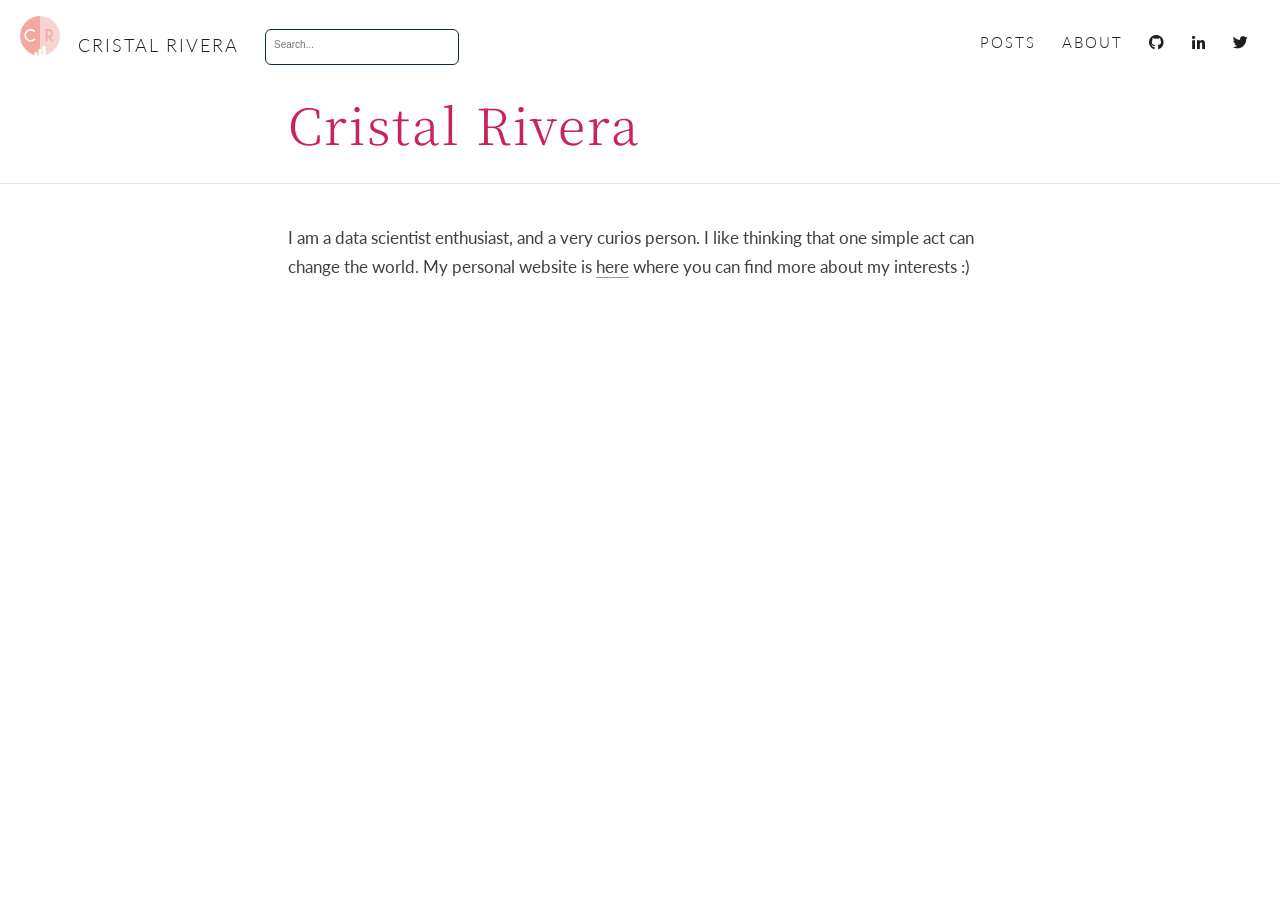
<file: docs/about.html>
<!DOCTYPE html>

<html xmlns="http://www.w3.org/1999/xhtml" lang="" xml:lang="">

<head>
  <meta charset="utf-8"/>
  <meta name="viewport" content="width=device-width, initial-scale=1"/>
  <meta http-equiv="X-UA-Compatible" content="IE=Edge,chrome=1"/>
  <meta name="generator" content="distill" />

  <style type="text/css">
  /* Hide doc at startup (prevent jankiness while JS renders/transforms) */
  body {
    visibility: hidden;
  }
  </style>

 <!--radix_placeholder_import_source-->
 <!--/radix_placeholder_import_source-->

<style type="text/css">code{white-space: pre;}</style>
<style type="text/css" data-origin="pandoc">
pre > code.sourceCode { white-space: pre; position: relative; }
pre > code.sourceCode > span { display: inline-block; line-height: 1.25; }
pre > code.sourceCode > span:empty { height: 1.2em; }
.sourceCode { overflow: visible; }
code.sourceCode > span { color: inherit; text-decoration: inherit; }
div.sourceCode { margin: 1em 0; }
pre.sourceCode { margin: 0; }
@media screen {
div.sourceCode { overflow: auto; }
}
@media print {
pre > code.sourceCode { white-space: pre-wrap; }
pre > code.sourceCode > span { text-indent: -5em; padding-left: 5em; }
}
pre.numberSource code
  { counter-reset: source-line 0; }
pre.numberSource code > span
  { position: relative; left: -4em; counter-increment: source-line; }
pre.numberSource code > span > a:first-child::before
  { content: counter(source-line);
    position: relative; left: -1em; text-align: right; vertical-align: baseline;
    border: none; display: inline-block;
    -webkit-touch-callout: none; -webkit-user-select: none;
    -khtml-user-select: none; -moz-user-select: none;
    -ms-user-select: none; user-select: none;
    padding: 0 4px; width: 4em;
    color: #aaaaaa;
  }
pre.numberSource { margin-left: 3em; border-left: 1px solid #aaaaaa;  padding-left: 4px; }
div.sourceCode
  {   }
@media screen {
pre > code.sourceCode > span > a:first-child::before { text-decoration: underline; }
}
code span.al { color: #ad0000; } /* Alert */
code span.an { color: #5e5e5e; } /* Annotation */
code span.at { color: #20794d; } /* Attribute */
code span.bn { color: #ad0000; } /* BaseN */
code span.bu { } /* BuiltIn */
code span.cf { color: #007ba5; } /* ControlFlow */
code span.ch { color: #20794d; } /* Char */
code span.cn { color: #8f5902; } /* Constant */
code span.co { color: #5e5e5e; } /* Comment */
code span.cv { color: #5e5e5e; font-style: italic; } /* CommentVar */
code span.do { color: #5e5e5e; font-style: italic; } /* Documentation */
code span.dt { color: #ad0000; } /* DataType */
code span.dv { color: #ad0000; } /* DecVal */
code span.er { color: #ad0000; } /* Error */
code span.ex { } /* Extension */
code span.fl { color: #ad0000; } /* Float */
code span.fu { color: #4758ab; } /* Function */
code span.im { } /* Import */
code span.in { color: #5e5e5e; } /* Information */
code span.kw { color: #007ba5; } /* Keyword */
code span.op { color: #5e5e5e; } /* Operator */
code span.ot { color: #007ba5; } /* Other */
code span.pp { color: #ad0000; } /* Preprocessor */
code span.sc { color: #20794d; } /* SpecialChar */
code span.ss { color: #20794d; } /* SpecialString */
code span.st { color: #20794d; } /* String */
code span.va { color: #111111; } /* Variable */
code span.vs { color: #20794d; } /* VerbatimString */
code span.wa { color: #5e5e5e; font-style: italic; } /* Warning */
</style>

  <!--radix_placeholder_meta_tags-->
  <title>Cristal Rivera : Cristal Rivera</title>




  <!--  https://developers.facebook.com/docs/sharing/webmasters#markup -->
  <meta property="og:title" content="Cristal Rivera : Cristal Rivera"/>
  <meta property="og:type" content="article"/>
  <meta property="og:locale" content="en_US"/>
  <meta property="og:site_name" content="Cristal Rivera "/>

  <!--  https://dev.twitter.com/cards/types/summary -->
  <meta property="twitter:card" content="summary"/>
  <meta property="twitter:title" content="Cristal Rivera : Cristal Rivera"/>

  <!--/radix_placeholder_meta_tags-->
  <!--radix_placeholder_rmarkdown_metadata-->

  <script type="text/json" id="radix-rmarkdown-metadata">
  {"type":"list","attributes":{"names":{"type":"character","attributes":{},"value":["title","image","links","output"]}},"value":[{"type":"character","attributes":{},"value":["Cristal Rivera"]},{"type":"character","attributes":{},"value":["tobii.jpg"]},{"type":"list","attributes":{},"value":[{"type":"list","attributes":{"names":{"type":"character","attributes":{},"value":["label","url"]}},"value":[{"type":"character","attributes":{},"value":["LinkedIn"]},{"type":"character","attributes":{},"value":["https://www.linkedin.com/in/cristal-rivera-picado/"]}]},{"type":"list","attributes":{"names":{"type":"character","attributes":{},"value":["label","url"]}},"value":[{"type":"character","attributes":{},"value":["Twitter"]},{"type":"character","attributes":{},"value":["https://twitter.com/cristalrivera44"]}]},{"type":"list","attributes":{"names":{"type":"character","attributes":{},"value":["label","url"]}},"value":[{"type":"character","attributes":{},"value":["GitHub"]},{"type":"character","attributes":{},"value":["https://github.com/cristal307"]}]}]},{"type":"character","attributes":{},"value":["postcards::jolla"]}]}
  </script>
  <!--/radix_placeholder_rmarkdown_metadata-->
  <!--radix_placeholder_navigation_in_header-->
  <meta name="distill:offset" content=""/>

  <script type="application/javascript">

    window.headroom_prevent_pin = false;

    window.document.addEventListener("DOMContentLoaded", function (event) {

      // initialize headroom for banner
      var header = $('header').get(0);
      var headerHeight = header.offsetHeight;
      var headroom = new Headroom(header, {
        tolerance: 5,
        onPin : function() {
          if (window.headroom_prevent_pin) {
            window.headroom_prevent_pin = false;
            headroom.unpin();
          }
        }
      });
      headroom.init();
      if(window.location.hash)
        headroom.unpin();
      $(header).addClass('headroom--transition');

      // offset scroll location for banner on hash change
      // (see: https://github.com/WickyNilliams/headroom.js/issues/38)
      window.addEventListener("hashchange", function(event) {
        window.scrollTo(0, window.pageYOffset - (headerHeight + 25));
      });

      // responsive menu
      $('.distill-site-header').each(function(i, val) {
        var topnav = $(this);
        var toggle = topnav.find('.nav-toggle');
        toggle.on('click', function() {
          topnav.toggleClass('responsive');
        });
      });

      // nav dropdowns
      $('.nav-dropbtn').click(function(e) {
        $(this).next('.nav-dropdown-content').toggleClass('nav-dropdown-active');
        $(this).parent().siblings('.nav-dropdown')
           .children('.nav-dropdown-content').removeClass('nav-dropdown-active');
      });
      $("body").click(function(e){
        $('.nav-dropdown-content').removeClass('nav-dropdown-active');
      });
      $(".nav-dropdown").click(function(e){
        e.stopPropagation();
      });
    });
  </script>

  <style type="text/css">

  /* Theme (user-documented overrideables for nav appearance) */

  .distill-site-nav {
    color: rgba(255, 255, 255, 0.8);
    background-color: #0F2E3D;
    font-size: 15px;
    font-weight: 300;
  }

  .distill-site-nav a {
    color: inherit;
    text-decoration: none;
  }

  .distill-site-nav a:hover {
    color: white;
  }

  @media print {
    .distill-site-nav {
      display: none;
    }
  }

  .distill-site-header {

  }

  .distill-site-footer {

  }


  /* Site Header */

  .distill-site-header {
    width: 100%;
    box-sizing: border-box;
    z-index: 3;
  }

  .distill-site-header .nav-left {
    display: inline-block;
    margin-left: 8px;
  }

  @media screen and (max-width: 768px) {
    .distill-site-header .nav-left {
      margin-left: 0;
    }
  }


  .distill-site-header .nav-right {
    float: right;
    margin-right: 8px;
  }

  .distill-site-header a,
  .distill-site-header .title {
    display: inline-block;
    text-align: center;
    padding: 14px 10px 14px 10px;
  }

  .distill-site-header .title {
    font-size: 18px;
    min-width: 150px;
  }

  .distill-site-header .logo {
    padding: 0;
  }

  .distill-site-header .logo img {
    display: none;
    max-height: 20px;
    width: auto;
    margin-bottom: -4px;
  }

  .distill-site-header .nav-image img {
    max-height: 18px;
    width: auto;
    display: inline-block;
    margin-bottom: -3px;
  }



  @media screen and (min-width: 1000px) {
    .distill-site-header .logo img {
      display: inline-block;
    }
    .distill-site-header .nav-left {
      margin-left: 20px;
    }
    .distill-site-header .nav-right {
      margin-right: 20px;
    }
    .distill-site-header .title {
      padding-left: 12px;
    }
  }


  .distill-site-header .nav-toggle {
    display: none;
  }

  .nav-dropdown {
    display: inline-block;
    position: relative;
  }

  .nav-dropdown .nav-dropbtn {
    border: none;
    outline: none;
    color: rgba(255, 255, 255, 0.8);
    padding: 16px 10px;
    background-color: transparent;
    font-family: inherit;
    font-size: inherit;
    font-weight: inherit;
    margin: 0;
    margin-top: 1px;
    z-index: 2;
  }

  .nav-dropdown-content {
    display: none;
    position: absolute;
    background-color: white;
    min-width: 200px;
    border: 1px solid rgba(0,0,0,0.15);
    border-radius: 4px;
    box-shadow: 0px 8px 16px 0px rgba(0,0,0,0.1);
    z-index: 1;
    margin-top: 2px;
    white-space: nowrap;
    padding-top: 4px;
    padding-bottom: 4px;
  }

  .nav-dropdown-content hr {
    margin-top: 4px;
    margin-bottom: 4px;
    border: none;
    border-bottom: 1px solid rgba(0, 0, 0, 0.1);
  }

  .nav-dropdown-active {
    display: block;
  }

  .nav-dropdown-content a, .nav-dropdown-content .nav-dropdown-header {
    color: black;
    padding: 6px 24px;
    text-decoration: none;
    display: block;
    text-align: left;
  }

  .nav-dropdown-content .nav-dropdown-header {
    display: block;
    padding: 5px 24px;
    padding-bottom: 0;
    text-transform: uppercase;
    font-size: 14px;
    color: #999999;
    white-space: nowrap;
  }

  .nav-dropdown:hover .nav-dropbtn {
    color: white;
  }

  .nav-dropdown-content a:hover {
    background-color: #ddd;
    color: black;
  }

  .nav-right .nav-dropdown-content {
    margin-left: -45%;
    right: 0;
  }

  @media screen and (max-width: 768px) {
    .distill-site-header a, .distill-site-header .nav-dropdown  {display: none;}
    .distill-site-header a.nav-toggle {
      float: right;
      display: block;
    }
    .distill-site-header .title {
      margin-left: 0;
    }
    .distill-site-header .nav-right {
      margin-right: 0;
    }
    .distill-site-header {
      overflow: hidden;
    }
    .nav-right .nav-dropdown-content {
      margin-left: 0;
    }
  }


  @media screen and (max-width: 768px) {
    .distill-site-header.responsive {position: relative; min-height: 500px; }
    .distill-site-header.responsive a.nav-toggle {
      position: absolute;
      right: 0;
      top: 0;
    }
    .distill-site-header.responsive a,
    .distill-site-header.responsive .nav-dropdown {
      display: block;
      text-align: left;
    }
    .distill-site-header.responsive .nav-left,
    .distill-site-header.responsive .nav-right {
      width: 100%;
    }
    .distill-site-header.responsive .nav-dropdown {float: none;}
    .distill-site-header.responsive .nav-dropdown-content {position: relative;}
    .distill-site-header.responsive .nav-dropdown .nav-dropbtn {
      display: block;
      width: 100%;
      text-align: left;
    }
  }

  /* Site Footer */

  .distill-site-footer {
    width: 100%;
    overflow: hidden;
    box-sizing: border-box;
    z-index: 3;
    margin-top: 30px;
    padding-top: 30px;
    padding-bottom: 30px;
    text-align: center;
  }

  /* Headroom */

  d-title {
    padding-top: 6rem;
  }

  @media print {
    d-title {
      padding-top: 4rem;
    }
  }

  .headroom {
    z-index: 1000;
    position: fixed;
    top: 0;
    left: 0;
    right: 0;
  }

  .headroom--transition {
    transition: all .4s ease-in-out;
  }

  .headroom--unpinned {
    top: -100px;
  }

  .headroom--pinned {
    top: 0;
  }

  /* adjust viewport for navbar height */
  /* helps vertically center bootstrap (non-distill) content */
  .min-vh-100 {
    min-height: calc(100vh - 100px) !important;
  }

  </style>

  <script src="site_libs/jquery-1.11.3/jquery.min.js"></script>
  <link href="site_libs/font-awesome-5.1.0/css/all.css" rel="stylesheet"/>
  <link href="site_libs/font-awesome-5.1.0/css/v4-shims.css" rel="stylesheet"/>
  <script src="site_libs/headroom-0.9.4/headroom.min.js"></script>
  <script src="site_libs/autocomplete-0.37.1/autocomplete.min.js"></script>
  <script src="site_libs/fuse-6.4.1/fuse.min.js"></script>

  <script type="application/javascript">

  function getMeta(metaName) {
    var metas = document.getElementsByTagName('meta');
    for (let i = 0; i < metas.length; i++) {
      if (metas[i].getAttribute('name') === metaName) {
        return metas[i].getAttribute('content');
      }
    }
    return '';
  }

  function offsetURL(url) {
    var offset = getMeta('distill:offset');
    return offset ? offset + '/' + url : url;
  }

  function createFuseIndex() {

    // create fuse index
    var options = {
      keys: [
        { name: 'title', weight: 20 },
        { name: 'categories', weight: 15 },
        { name: 'description', weight: 10 },
        { name: 'contents', weight: 5 },
      ],
      ignoreLocation: true,
      threshold: 0
    };
    var fuse = new window.Fuse([], options);

    // fetch the main search.json
    return fetch(offsetURL('search.json'))
      .then(function(response) {
        if (response.status == 200) {
          return response.json().then(function(json) {
            // index main articles
            json.articles.forEach(function(article) {
              fuse.add(article);
            });
            // download collections and index their articles
            return Promise.all(json.collections.map(function(collection) {
              return fetch(offsetURL(collection)).then(function(response) {
                if (response.status === 200) {
                  return response.json().then(function(articles) {
                    articles.forEach(function(article) {
                      fuse.add(article);
                    });
                  })
                } else {
                  return Promise.reject(
                    new Error('Unexpected status from search index request: ' +
                              response.status)
                  );
                }
              });
            })).then(function() {
              return fuse;
            });
          });

        } else {
          return Promise.reject(
            new Error('Unexpected status from search index request: ' +
                        response.status)
          );
        }
      });
  }

  window.document.addEventListener("DOMContentLoaded", function (event) {

    // get search element (bail if we don't have one)
    var searchEl = window.document.getElementById('distill-search');
    if (!searchEl)
      return;

    createFuseIndex()
      .then(function(fuse) {

        // make search box visible
        searchEl.classList.remove('hidden');

        // initialize autocomplete
        var options = {
          autoselect: true,
          hint: false,
          minLength: 2,
        };
        window.autocomplete(searchEl, options, [{
          source: function(query, callback) {
            const searchOptions = {
              isCaseSensitive: false,
              shouldSort: true,
              minMatchCharLength: 2,
              limit: 10,
            };
            var results = fuse.search(query, searchOptions);
            callback(results
              .map(function(result) { return result.item; })
            );
          },
          templates: {
            suggestion: function(suggestion) {
              var img = suggestion.preview && Object.keys(suggestion.preview).length > 0
                ? `<img src="${offsetURL(suggestion.preview)}"</img>`
                : '';
              var html = `
                <div class="search-item">
                  <h3>${suggestion.title}</h3>
                  <div class="search-item-description">
                    ${suggestion.description || ''}
                  </div>
                  <div class="search-item-preview">
                    ${img}
                  </div>
                </div>
              `;
              return html;
            }
          }
        }]).on('autocomplete:selected', function(event, suggestion) {
          window.location.href = offsetURL(suggestion.path);
        });
        // remove inline display style on autocompleter (we want to
        // manage responsive display via css)
        $('.algolia-autocomplete').css("display", "");
      })
      .catch(function(error) {
        console.log(error);
      });

  });

  </script>

  <style type="text/css">

  .nav-search {
    font-size: x-small;
  }

  /* Algolioa Autocomplete */

  .algolia-autocomplete {
    display: inline-block;
    margin-left: 10px;
    vertical-align: sub;
    background-color: white;
    color: black;
    padding: 6px;
    padding-top: 8px;
    padding-bottom: 0;
    border-radius: 6px;
    border: 1px #0F2E3D solid;
    width: 180px;
  }


  @media screen and (max-width: 768px) {
    .distill-site-nav .algolia-autocomplete {
      display: none;
      visibility: hidden;
    }
    .distill-site-nav.responsive .algolia-autocomplete {
      display: inline-block;
      visibility: visible;
    }
    .distill-site-nav.responsive .algolia-autocomplete .aa-dropdown-menu {
      margin-left: 0;
      width: 400px;
      max-height: 400px;
    }
  }

  .algolia-autocomplete .aa-input, .algolia-autocomplete .aa-hint {
    width: 90%;
    outline: none;
    border: none;
  }

  .algolia-autocomplete .aa-hint {
    color: #999;
  }
  .algolia-autocomplete .aa-dropdown-menu {
    width: 550px;
    max-height: 70vh;
    overflow-x: visible;
    overflow-y: scroll;
    padding: 5px;
    margin-top: 3px;
    margin-left: -150px;
    background-color: #fff;
    border-radius: 5px;
    border: 1px solid #999;
    border-top: none;
  }

  .algolia-autocomplete .aa-dropdown-menu .aa-suggestion {
    cursor: pointer;
    padding: 5px 4px;
    border-bottom: 1px solid #eee;
  }

  .algolia-autocomplete .aa-dropdown-menu .aa-suggestion:last-of-type {
    border-bottom: none;
    margin-bottom: 2px;
  }

  .algolia-autocomplete .aa-dropdown-menu .aa-suggestion .search-item {
    overflow: hidden;
    font-size: 0.8em;
    line-height: 1.4em;
  }

  .algolia-autocomplete .aa-dropdown-menu .aa-suggestion .search-item h3 {
    font-size: 1rem;
    margin-block-start: 0;
    margin-block-end: 5px;
  }

  .algolia-autocomplete .aa-dropdown-menu .aa-suggestion .search-item-description {
    display: inline-block;
    overflow: hidden;
    height: 2.8em;
    width: 80%;
    margin-right: 4%;
  }

  .algolia-autocomplete .aa-dropdown-menu .aa-suggestion .search-item-preview {
    display: inline-block;
    width: 15%;
  }

  .algolia-autocomplete .aa-dropdown-menu .aa-suggestion .search-item-preview img {
    height: 3em;
    width: auto;
    display: none;
  }

  .algolia-autocomplete .aa-dropdown-menu .aa-suggestion .search-item-preview img[src] {
    display: initial;
  }

  .algolia-autocomplete .aa-dropdown-menu .aa-suggestion.aa-cursor {
    background-color: #eee;
  }
  .algolia-autocomplete .aa-dropdown-menu .aa-suggestion em {
    font-weight: bold;
    font-style: normal;
  }

  </style>


  <!--/radix_placeholder_navigation_in_header-->
  <!--radix_placeholder_distill-->

  <style type="text/css">

  body {
    background-color: white;
  }

  .pandoc-table {
    width: 100%;
  }

  .pandoc-table>caption {
    margin-bottom: 10px;
  }

  .pandoc-table th:not([align]) {
    text-align: left;
  }

  .pagedtable-footer {
    font-size: 15px;
  }

  d-byline .byline {
    grid-template-columns: 2fr 2fr;
  }

  d-byline .byline h3 {
    margin-block-start: 1.5em;
  }

  d-byline .byline .authors-affiliations h3 {
    margin-block-start: 0.5em;
  }

  .authors-affiliations .orcid-id {
    width: 16px;
    height:16px;
    margin-left: 4px;
    margin-right: 4px;
    vertical-align: middle;
    padding-bottom: 2px;
  }

  d-title .dt-tags {
    margin-top: 1em;
    grid-column: text;
  }

  .dt-tags .dt-tag {
    text-decoration: none;
    display: inline-block;
    color: rgba(0,0,0,0.6);
    padding: 0em 0.4em;
    margin-right: 0.5em;
    margin-bottom: 0.4em;
    font-size: 70%;
    border: 1px solid rgba(0,0,0,0.2);
    border-radius: 3px;
    text-transform: uppercase;
    font-weight: 500;
  }

  d-article table.gt_table td,
  d-article table.gt_table th {
    border-bottom: none;
  }

  .html-widget {
    margin-bottom: 2.0em;
  }

  .l-screen-inset {
    padding-right: 16px;
  }

  .l-screen .caption {
    margin-left: 10px;
  }

  .shaded {
    background: rgb(247, 247, 247);
    padding-top: 20px;
    padding-bottom: 20px;
    border-top: 1px solid rgba(0, 0, 0, 0.1);
    border-bottom: 1px solid rgba(0, 0, 0, 0.1);
  }

  .shaded .html-widget {
    margin-bottom: 0;
    border: 1px solid rgba(0, 0, 0, 0.1);
  }

  .shaded .shaded-content {
    background: white;
  }

  .text-output {
    margin-top: 0;
    line-height: 1.5em;
  }

  .hidden {
    display: none !important;
  }

  d-article {
    padding-top: 2.5rem;
    padding-bottom: 30px;
  }

  d-appendix {
    padding-top: 30px;
  }

  d-article>p>img {
    width: 100%;
  }

  d-article h2 {
    margin: 1rem 0 1.5rem 0;
  }

  d-article h3 {
    margin-top: 1.5rem;
  }

  d-article iframe {
    border: 1px solid rgba(0, 0, 0, 0.1);
    margin-bottom: 2.0em;
    width: 100%;
  }

  /* Tweak code blocks */

  d-article div.sourceCode code,
  d-article pre code {
    font-family: Consolas, Monaco, 'Andale Mono', 'Ubuntu Mono', monospace;
  }

  d-article pre,
  d-article div.sourceCode,
  d-article div.sourceCode pre {
    overflow: auto;
  }

  d-article div.sourceCode {
    background-color: white;
  }

  d-article div.sourceCode pre {
    padding-left: 10px;
    font-size: 12px;
    border-left: 2px solid rgba(0,0,0,0.1);
  }

  d-article pre {
    font-size: 12px;
    color: black;
    background: none;
    margin-top: 0;
    text-align: left;
    white-space: pre;
    word-spacing: normal;
    word-break: normal;
    word-wrap: normal;
    line-height: 1.5;

    -moz-tab-size: 4;
    -o-tab-size: 4;
    tab-size: 4;

    -webkit-hyphens: none;
    -moz-hyphens: none;
    -ms-hyphens: none;
    hyphens: none;
  }

  d-article pre a {
    border-bottom: none;
  }

  d-article pre a:hover {
    border-bottom: none;
    text-decoration: underline;
  }

  d-article details {
    grid-column: text;
    margin-bottom: 0.8em;
  }

  @media(min-width: 768px) {

  d-article pre,
  d-article div.sourceCode,
  d-article div.sourceCode pre {
    overflow: visible !important;
  }

  d-article div.sourceCode pre {
    padding-left: 18px;
    font-size: 14px;
  }

  d-article pre {
    font-size: 14px;
  }

  }

  figure img.external {
    background: white;
    border: 1px solid rgba(0, 0, 0, 0.1);
    box-shadow: 0 1px 8px rgba(0, 0, 0, 0.1);
    padding: 18px;
    box-sizing: border-box;
  }

  /* CSS for d-contents */

  .d-contents {
    grid-column: text;
    color: rgba(0,0,0,0.8);
    font-size: 0.9em;
    padding-bottom: 1em;
    margin-bottom: 1em;
    padding-bottom: 0.5em;
    margin-bottom: 1em;
    padding-left: 0.25em;
    justify-self: start;
  }

  @media(min-width: 1000px) {
    .d-contents.d-contents-float {
      height: 0;
      grid-column-start: 1;
      grid-column-end: 4;
      justify-self: center;
      padding-right: 3em;
      padding-left: 2em;
    }
  }

  .d-contents nav h3 {
    font-size: 18px;
    margin-top: 0;
    margin-bottom: 1em;
  }

  .d-contents li {
    list-style-type: none
  }

  .d-contents nav > ul {
    padding-left: 0;
  }

  .d-contents ul {
    padding-left: 1em
  }

  .d-contents nav ul li {
    margin-top: 0.6em;
    margin-bottom: 0.2em;
  }

  .d-contents nav a {
    font-size: 13px;
    border-bottom: none;
    text-decoration: none
    color: rgba(0, 0, 0, 0.8);
  }

  .d-contents nav a:hover {
    text-decoration: underline solid rgba(0, 0, 0, 0.6)
  }

  .d-contents nav > ul > li > a {
    font-weight: 600;
  }

  .d-contents nav > ul > li > ul {
    font-weight: inherit;
  }

  .d-contents nav > ul > li > ul > li {
    margin-top: 0.2em;
  }


  .d-contents nav ul {
    margin-top: 0;
    margin-bottom: 0.25em;
  }

  .d-article-with-toc h2:nth-child(2) {
    margin-top: 0;
  }


  /* Figure */

  .figure {
    position: relative;
    margin-bottom: 2.5em;
    margin-top: 1.5em;
  }

  .figure img {
    width: 100%;
  }

  .figure .caption {
    color: rgba(0, 0, 0, 0.6);
    font-size: 12px;
    line-height: 1.5em;
  }

  .figure img.external {
    background: white;
    border: 1px solid rgba(0, 0, 0, 0.1);
    box-shadow: 0 1px 8px rgba(0, 0, 0, 0.1);
    padding: 18px;
    box-sizing: border-box;
  }

  .figure .caption a {
    color: rgba(0, 0, 0, 0.6);
  }

  .figure .caption b,
  .figure .caption strong, {
    font-weight: 600;
    color: rgba(0, 0, 0, 1.0);
  }

  /* Citations */

  d-article .citation {
    color: inherit;
    cursor: inherit;
  }

  div.hanging-indent{
    margin-left: 1em; text-indent: -1em;
  }

  /* Citation hover box */

  .tippy-box[data-theme~=light-border] {
    background-color: rgba(250, 250, 250, 0.95);
  }

  .tippy-content > p {
    margin-bottom: 0;
    padding: 2px;
  }


  /* Tweak 1000px media break to show more text */

  @media(min-width: 1000px) {
    .base-grid,
    distill-header,
    d-title,
    d-abstract,
    d-article,
    d-appendix,
    distill-appendix,
    d-byline,
    d-footnote-list,
    d-citation-list,
    distill-footer {
      grid-template-columns: [screen-start] 1fr [page-start kicker-start] 80px [middle-start] 50px [text-start kicker-end] 65px 65px 65px 65px 65px 65px 65px 65px [text-end gutter-start] 65px [middle-end] 65px [page-end gutter-end] 1fr [screen-end];
      grid-column-gap: 16px;
    }

    .grid {
      grid-column-gap: 16px;
    }

    d-article {
      font-size: 1.06rem;
      line-height: 1.7em;
    }
    figure .caption, .figure .caption, figure figcaption {
      font-size: 13px;
    }
  }

  @media(min-width: 1180px) {
    .base-grid,
    distill-header,
    d-title,
    d-abstract,
    d-article,
    d-appendix,
    distill-appendix,
    d-byline,
    d-footnote-list,
    d-citation-list,
    distill-footer {
      grid-template-columns: [screen-start] 1fr [page-start kicker-start] 60px [middle-start] 60px [text-start kicker-end] 60px 60px 60px 60px 60px 60px 60px 60px [text-end gutter-start] 60px [middle-end] 60px [page-end gutter-end] 1fr [screen-end];
      grid-column-gap: 32px;
    }

    .grid {
      grid-column-gap: 32px;
    }
  }


  /* Get the citation styles for the appendix (not auto-injected on render since
     we do our own rendering of the citation appendix) */

  d-appendix .citation-appendix,
  .d-appendix .citation-appendix {
    font-size: 11px;
    line-height: 15px;
    border-left: 1px solid rgba(0, 0, 0, 0.1);
    padding-left: 18px;
    border: 1px solid rgba(0,0,0,0.1);
    background: rgba(0, 0, 0, 0.02);
    padding: 10px 18px;
    border-radius: 3px;
    color: rgba(150, 150, 150, 1);
    overflow: hidden;
    margin-top: -12px;
    white-space: pre-wrap;
    word-wrap: break-word;
  }

  /* Include appendix styles here so they can be overridden */

  d-appendix {
    contain: layout style;
    font-size: 0.8em;
    line-height: 1.7em;
    margin-top: 60px;
    margin-bottom: 0;
    border-top: 1px solid rgba(0, 0, 0, 0.1);
    color: rgba(0,0,0,0.5);
    padding-top: 60px;
    padding-bottom: 48px;
  }

  d-appendix h3 {
    grid-column: page-start / text-start;
    font-size: 15px;
    font-weight: 500;
    margin-top: 1em;
    margin-bottom: 0;
    color: rgba(0,0,0,0.65);
  }

  d-appendix h3 + * {
    margin-top: 1em;
  }

  d-appendix ol {
    padding: 0 0 0 15px;
  }

  @media (min-width: 768px) {
    d-appendix ol {
      padding: 0 0 0 30px;
      margin-left: -30px;
    }
  }

  d-appendix li {
    margin-bottom: 1em;
  }

  d-appendix a {
    color: rgba(0, 0, 0, 0.6);
  }

  d-appendix > * {
    grid-column: text;
  }

  d-appendix > d-footnote-list,
  d-appendix > d-citation-list,
  d-appendix > distill-appendix {
    grid-column: screen;
  }

  /* Include footnote styles here so they can be overridden */

  d-footnote-list {
    contain: layout style;
  }

  d-footnote-list > * {
    grid-column: text;
  }

  d-footnote-list a.footnote-backlink {
    color: rgba(0,0,0,0.3);
    padding-left: 0.5em;
  }



  /* Anchor.js */

  .anchorjs-link {
    /*transition: all .25s linear; */
    text-decoration: none;
    border-bottom: none;
  }
  *:hover > .anchorjs-link {
    margin-left: -1.125em !important;
    text-decoration: none;
    border-bottom: none;
  }

  /* Social footer */

  .social_footer {
    margin-top: 30px;
    margin-bottom: 0;
    color: rgba(0,0,0,0.67);
  }

  .disqus-comments {
    margin-right: 30px;
  }

  .disqus-comment-count {
    border-bottom: 1px solid rgba(0, 0, 0, 0.4);
    cursor: pointer;
  }

  #disqus_thread {
    margin-top: 30px;
  }

  .article-sharing a {
    border-bottom: none;
    margin-right: 8px;
  }

  .article-sharing a:hover {
    border-bottom: none;
  }

  .sidebar-section.subscribe {
    font-size: 12px;
    line-height: 1.6em;
  }

  .subscribe p {
    margin-bottom: 0.5em;
  }


  .article-footer .subscribe {
    font-size: 15px;
    margin-top: 45px;
  }


  .sidebar-section.custom {
    font-size: 12px;
    line-height: 1.6em;
  }

  .custom p {
    margin-bottom: 0.5em;
  }

  /* Styles for listing layout (hide title) */
  .layout-listing d-title, .layout-listing .d-title {
    display: none;
  }

  /* Styles for posts lists (not auto-injected) */


  .posts-with-sidebar {
    padding-left: 45px;
    padding-right: 45px;
  }

  .posts-list .description h2,
  .posts-list .description p {
    font-family: -apple-system, BlinkMacSystemFont, "Segoe UI", Roboto, Oxygen, Ubuntu, Cantarell, "Fira Sans", "Droid Sans", "Helvetica Neue", Arial, sans-serif;
  }

  .posts-list .description h2 {
    font-weight: 700;
    border-bottom: none;
    padding-bottom: 0;
  }

  .posts-list h2.post-tag {
    border-bottom: 1px solid rgba(0, 0, 0, 0.2);
    padding-bottom: 12px;
  }
  .posts-list {
    margin-top: 60px;
    margin-bottom: 24px;
  }

  .posts-list .post-preview {
    text-decoration: none;
    overflow: hidden;
    display: block;
    border-bottom: 1px solid rgba(0, 0, 0, 0.1);
    padding: 24px 0;
  }

  .post-preview-last {
    border-bottom: none !important;
  }

  .posts-list .posts-list-caption {
    grid-column: screen;
    font-weight: 400;
  }

  .posts-list .post-preview h2 {
    margin: 0 0 6px 0;
    line-height: 1.2em;
    font-style: normal;
    font-size: 24px;
  }

  .posts-list .post-preview p {
    margin: 0 0 12px 0;
    line-height: 1.4em;
    font-size: 16px;
  }

  .posts-list .post-preview .thumbnail {
    box-sizing: border-box;
    margin-bottom: 24px;
    position: relative;
    max-width: 500px;
  }
  .posts-list .post-preview img {
    width: 100%;
    display: block;
  }

  .posts-list .metadata {
    font-size: 12px;
    line-height: 1.4em;
    margin-bottom: 18px;
  }

  .posts-list .metadata > * {
    display: inline-block;
  }

  .posts-list .metadata .publishedDate {
    margin-right: 2em;
  }

  .posts-list .metadata .dt-authors {
    display: block;
    margin-top: 0.3em;
    margin-right: 2em;
  }

  .posts-list .dt-tags {
    display: block;
    line-height: 1em;
  }

  .posts-list .dt-tags .dt-tag {
    display: inline-block;
    color: rgba(0,0,0,0.6);
    padding: 0.3em 0.4em;
    margin-right: 0.2em;
    margin-bottom: 0.4em;
    font-size: 60%;
    border: 1px solid rgba(0,0,0,0.2);
    border-radius: 3px;
    text-transform: uppercase;
    font-weight: 500;
  }

  .posts-list img {
    opacity: 1;
  }

  .posts-list img[data-src] {
    opacity: 0;
  }

  .posts-more {
    clear: both;
  }


  .posts-sidebar {
    font-size: 16px;
  }

  .posts-sidebar h3 {
    font-size: 16px;
    margin-top: 0;
    margin-bottom: 0.5em;
    font-weight: 400;
    text-transform: uppercase;
  }

  .sidebar-section {
    margin-bottom: 30px;
  }

  .categories ul {
    list-style-type: none;
    margin: 0;
    padding: 0;
  }

  .categories li {
    color: rgba(0, 0, 0, 0.8);
    margin-bottom: 0;
  }

  .categories li>a {
    border-bottom: none;
  }

  .categories li>a:hover {
    border-bottom: 1px solid rgba(0, 0, 0, 0.4);
  }

  .categories .active {
    font-weight: 600;
  }

  .categories .category-count {
    color: rgba(0, 0, 0, 0.4);
  }


  @media(min-width: 768px) {
    .posts-list .post-preview h2 {
      font-size: 26px;
    }
    .posts-list .post-preview .thumbnail {
      float: right;
      width: 30%;
      margin-bottom: 0;
    }
    .posts-list .post-preview .description {
      float: left;
      width: 45%;
    }
    .posts-list .post-preview .metadata {
      float: left;
      width: 20%;
      margin-top: 8px;
    }
    .posts-list .post-preview p {
      margin: 0 0 12px 0;
      line-height: 1.5em;
      font-size: 16px;
    }
    .posts-with-sidebar .posts-list {
      float: left;
      width: 75%;
    }
    .posts-with-sidebar .posts-sidebar {
      float: right;
      width: 20%;
      margin-top: 60px;
      padding-top: 24px;
      padding-bottom: 24px;
    }
  }


  /* Improve display for browsers without grid (IE/Edge <= 15) */

  .downlevel {
    line-height: 1.6em;
    font-family: -apple-system, BlinkMacSystemFont, "Segoe UI", Roboto, Oxygen, Ubuntu, Cantarell, "Fira Sans", "Droid Sans", "Helvetica Neue", Arial, sans-serif;
    margin: 0;
  }

  .downlevel .d-title {
    padding-top: 6rem;
    padding-bottom: 1.5rem;
  }

  .downlevel .d-title h1 {
    font-size: 50px;
    font-weight: 700;
    line-height: 1.1em;
    margin: 0 0 0.5rem;
  }

  .downlevel .d-title p {
    font-weight: 300;
    font-size: 1.2rem;
    line-height: 1.55em;
    margin-top: 0;
  }

  .downlevel .d-byline {
    padding-top: 0.8em;
    padding-bottom: 0.8em;
    font-size: 0.8rem;
    line-height: 1.8em;
  }

  .downlevel .section-separator {
    border: none;
    border-top: 1px solid rgba(0, 0, 0, 0.1);
  }

  .downlevel .d-article {
    font-size: 1.06rem;
    line-height: 1.7em;
    padding-top: 1rem;
    padding-bottom: 2rem;
  }


  .downlevel .d-appendix {
    padding-left: 0;
    padding-right: 0;
    max-width: none;
    font-size: 0.8em;
    line-height: 1.7em;
    margin-bottom: 0;
    color: rgba(0,0,0,0.5);
    padding-top: 40px;
    padding-bottom: 48px;
  }

  .downlevel .footnotes ol {
    padding-left: 13px;
  }

  .downlevel .base-grid,
  .downlevel .distill-header,
  .downlevel .d-title,
  .downlevel .d-abstract,
  .downlevel .d-article,
  .downlevel .d-appendix,
  .downlevel .distill-appendix,
  .downlevel .d-byline,
  .downlevel .d-footnote-list,
  .downlevel .d-citation-list,
  .downlevel .distill-footer,
  .downlevel .appendix-bottom,
  .downlevel .posts-container {
    padding-left: 40px;
    padding-right: 40px;
  }

  @media(min-width: 768px) {
    .downlevel .base-grid,
    .downlevel .distill-header,
    .downlevel .d-title,
    .downlevel .d-abstract,
    .downlevel .d-article,
    .downlevel .d-appendix,
    .downlevel .distill-appendix,
    .downlevel .d-byline,
    .downlevel .d-footnote-list,
    .downlevel .d-citation-list,
    .downlevel .distill-footer,
    .downlevel .appendix-bottom,
    .downlevel .posts-container {
    padding-left: 150px;
    padding-right: 150px;
    max-width: 900px;
  }
  }

  .downlevel pre code {
    display: block;
    border-left: 2px solid rgba(0, 0, 0, .1);
    padding: 0 0 0 20px;
    font-size: 14px;
  }

  .downlevel code, .downlevel pre {
    color: black;
    background: none;
    font-family: Consolas, Monaco, 'Andale Mono', 'Ubuntu Mono', monospace;
    text-align: left;
    white-space: pre;
    word-spacing: normal;
    word-break: normal;
    word-wrap: normal;
    line-height: 1.5;

    -moz-tab-size: 4;
    -o-tab-size: 4;
    tab-size: 4;

    -webkit-hyphens: none;
    -moz-hyphens: none;
    -ms-hyphens: none;
    hyphens: none;
  }

  .downlevel .posts-list .post-preview {
    color: inherit;
  }



  </style>

  <script type="application/javascript">

  function is_downlevel_browser() {
    if (bowser.isUnsupportedBrowser({ msie: "12", msedge: "16"},
                                   window.navigator.userAgent)) {
      return true;
    } else {
      return window.load_distill_framework === undefined;
    }
  }

  // show body when load is complete
  function on_load_complete() {

    // add anchors
    if (window.anchors) {
      window.anchors.options.placement = 'left';
      window.anchors.add('d-article > h2, d-article > h3, d-article > h4, d-article > h5');
    }


    // set body to visible
    document.body.style.visibility = 'visible';

    // force redraw for leaflet widgets
    if (window.HTMLWidgets) {
      var maps = window.HTMLWidgets.findAll(".leaflet");
      $.each(maps, function(i, el) {
        var map = this.getMap();
        map.invalidateSize();
        map.eachLayer(function(layer) {
          if (layer instanceof L.TileLayer)
            layer.redraw();
        });
      });
    }

    // trigger 'shown' so htmlwidgets resize
    $('d-article').trigger('shown');
  }

  function init_distill() {

    init_common();

    // create front matter
    var front_matter = $('<d-front-matter></d-front-matter>');
    $('#distill-front-matter').wrap(front_matter);

    // create d-title
    $('.d-title').changeElementType('d-title');

    // create d-byline
    var byline = $('<d-byline></d-byline>');
    $('.d-byline').replaceWith(byline);

    // create d-article
    var article = $('<d-article></d-article>');
    $('.d-article').wrap(article).children().unwrap();

    // move posts container into article
    $('.posts-container').appendTo($('d-article'));

    // create d-appendix
    $('.d-appendix').changeElementType('d-appendix');

    // flag indicating that we have appendix items
    var appendix = $('.appendix-bottom').children('h3').length > 0;

    // replace footnotes with <d-footnote>
    $('.footnote-ref').each(function(i, val) {
      appendix = true;
      var href = $(this).attr('href');
      var id = href.replace('#', '');
      var fn = $('#' + id);
      var fn_p = $('#' + id + '>p');
      fn_p.find('.footnote-back').remove();
      var text = fn_p.html();
      var dtfn = $('<d-footnote></d-footnote>');
      dtfn.html(text);
      $(this).replaceWith(dtfn);
    });
    // remove footnotes
    $('.footnotes').remove();

    // move refs into #references-listing
    $('#references-listing').replaceWith($('#refs'));

    $('h1.appendix, h2.appendix').each(function(i, val) {
      $(this).changeElementType('h3');
    });
    $('h3.appendix').each(function(i, val) {
      var id = $(this).attr('id');
      $('.d-contents a[href="#' + id + '"]').parent().remove();
      appendix = true;
      $(this).nextUntil($('h1, h2, h3')).addBack().appendTo($('d-appendix'));
    });

    // show d-appendix if we have appendix content
    $("d-appendix").css('display', appendix ? 'grid' : 'none');

    // localize layout chunks to just output
    $('.layout-chunk').each(function(i, val) {

      // capture layout
      var layout = $(this).attr('data-layout');

      // apply layout to markdown level block elements
      var elements = $(this).children().not('details, div.sourceCode, pre, script');
      elements.each(function(i, el) {
        var layout_div = $('<div class="' + layout + '"></div>');
        if (layout_div.hasClass('shaded')) {
          var shaded_content = $('<div class="shaded-content"></div>');
          $(this).wrap(shaded_content);
          $(this).parent().wrap(layout_div);
        } else {
          $(this).wrap(layout_div);
        }
      });


      // unwrap the layout-chunk div
      $(this).children().unwrap();
    });

    // remove code block used to force  highlighting css
    $('.distill-force-highlighting-css').parent().remove();

    // remove empty line numbers inserted by pandoc when using a
    // custom syntax highlighting theme
    $('code.sourceCode a:empty').remove();

    // load distill framework
    load_distill_framework();

    // wait for window.distillRunlevel == 4 to do post processing
    function distill_post_process() {

      if (!window.distillRunlevel || window.distillRunlevel < 4)
        return;

      // hide author/affiliations entirely if we have no authors
      var front_matter = JSON.parse($("#distill-front-matter").html());
      var have_authors = front_matter.authors && front_matter.authors.length > 0;
      if (!have_authors)
        $('d-byline').addClass('hidden');

      // article with toc class
      $('.d-contents').parent().addClass('d-article-with-toc');

      // strip links that point to #
      $('.authors-affiliations').find('a[href="#"]').removeAttr('href');

      // add orcid ids
      $('.authors-affiliations').find('.author').each(function(i, el) {
        var orcid_id = front_matter.authors[i].orcidID;
        if (orcid_id) {
          var a = $('<a></a>');
          a.attr('href', 'https://orcid.org/' + orcid_id);
          var img = $('<img></img>');
          img.addClass('orcid-id');
          img.attr('alt', 'ORCID ID');
          img.attr('src','[data-uri]');
          a.append(img);
          $(this).append(a);
        }
      });

      // hide elements of author/affiliations grid that have no value
      function hide_byline_column(caption) {
        $('d-byline').find('h3:contains("' + caption + '")').parent().css('visibility', 'hidden');
      }

      // affiliations
      var have_affiliations = false;
      for (var i = 0; i<front_matter.authors.length; ++i) {
        var author = front_matter.authors[i];
        if (author.affiliation !== "&nbsp;") {
          have_affiliations = true;
          break;
        }
      }
      if (!have_affiliations)
        $('d-byline').find('h3:contains("Affiliations")').css('visibility', 'hidden');

      // published date
      if (!front_matter.publishedDate)
        hide_byline_column("Published");

      // document object identifier
      var doi = $('d-byline').find('h3:contains("DOI")');
      var doi_p = doi.next().empty();
      if (!front_matter.doi) {
        // if we have a citation and valid citationText then link to that
        if ($('#citation').length > 0 && front_matter.citationText) {
          doi.html('Citation');
          $('<a href="#citation"></a>')
            .text(front_matter.citationText)
            .appendTo(doi_p);
        } else {
          hide_byline_column("DOI");
        }
      } else {
        $('<a></a>')
           .attr('href', "https://doi.org/" + front_matter.doi)
           .html(front_matter.doi)
           .appendTo(doi_p);
      }

       // change plural form of authors/affiliations
      if (front_matter.authors.length === 1) {
        var grid = $('.authors-affiliations');
        grid.children('h3:contains("Authors")').text('Author');
        grid.children('h3:contains("Affiliations")').text('Affiliation');
      }

      // remove d-appendix and d-footnote-list local styles
      $('d-appendix > style:first-child').remove();
      $('d-footnote-list > style:first-child').remove();

      // move appendix-bottom entries to the bottom
      $('.appendix-bottom').appendTo('d-appendix').children().unwrap();
      $('.appendix-bottom').remove();

      // hoverable references
      $('span.citation[data-cites]').each(function() {
        var refHtml = $('#ref-' + $(this).attr('data-cites')).html();
        window.tippy(this, {
          allowHTML: true,
          content: refHtml,
          maxWidth: 500,
          interactive: true,
          interactiveBorder: 10,
          theme: 'light-border',
          placement: 'bottom-start'
        });
      });

      // clear polling timer
      clearInterval(tid);

      // show body now that everything is ready
      on_load_complete();
    }

    var tid = setInterval(distill_post_process, 50);
    distill_post_process();

  }

  function init_downlevel() {

    init_common();

     // insert hr after d-title
    $('.d-title').after($('<hr class="section-separator"/>'));

    // check if we have authors
    var front_matter = JSON.parse($("#distill-front-matter").html());
    var have_authors = front_matter.authors && front_matter.authors.length > 0;

    // manage byline/border
    if (!have_authors)
      $('.d-byline').remove();
    $('.d-byline').after($('<hr class="section-separator"/>'));
    $('.d-byline a').remove();

    // remove toc
    $('.d-contents').remove();

    // move appendix elements
    $('h1.appendix, h2.appendix').each(function(i, val) {
      $(this).changeElementType('h3');
    });
    $('h3.appendix').each(function(i, val) {
      $(this).nextUntil($('h1, h2, h3')).addBack().appendTo($('.d-appendix'));
    });


    // inject headers into references and footnotes
    var refs_header = $('<h3></h3>');
    refs_header.text('References');
    $('#refs').prepend(refs_header);

    var footnotes_header = $('<h3></h3');
    footnotes_header.text('Footnotes');
    $('.footnotes').children('hr').first().replaceWith(footnotes_header);

    // move appendix-bottom entries to the bottom
    $('.appendix-bottom').appendTo('.d-appendix').children().unwrap();
    $('.appendix-bottom').remove();

    // remove appendix if it's empty
    if ($('.d-appendix').children().length === 0)
      $('.d-appendix').remove();

    // prepend separator above appendix
    $('.d-appendix').before($('<hr class="section-separator" style="clear: both"/>'));

    // trim code
    $('pre>code').each(function(i, val) {
      $(this).html($.trim($(this).html()));
    });

    // move posts-container right before article
    $('.posts-container').insertBefore($('.d-article'));

    $('body').addClass('downlevel');

    on_load_complete();
  }


  function init_common() {

    // jquery plugin to change element types
    (function($) {
      $.fn.changeElementType = function(newType) {
        var attrs = {};

        $.each(this[0].attributes, function(idx, attr) {
          attrs[attr.nodeName] = attr.nodeValue;
        });

        this.replaceWith(function() {
          return $("<" + newType + "/>", attrs).append($(this).contents());
        });
      };
    })(jQuery);

    // prevent underline for linked images
    $('a > img').parent().css({'border-bottom' : 'none'});

    // mark non-body figures created by knitr chunks as 100% width
    $('.layout-chunk').each(function(i, val) {
      var figures = $(this).find('img, .html-widget');
      if ($(this).attr('data-layout') !== "l-body") {
        figures.css('width', '100%');
      } else {
        figures.css('max-width', '100%');
        figures.filter("[width]").each(function(i, val) {
          var fig = $(this);
          fig.css('width', fig.attr('width') + 'px');
        });

      }
    });

    // auto-append index.html to post-preview links in file: protocol
    // and in rstudio ide preview
    $('.post-preview').each(function(i, val) {
      if (window.location.protocol === "file:")
        $(this).attr('href', $(this).attr('href') + "index.html");
    });

    // get rid of index.html references in header
    if (window.location.protocol !== "file:") {
      $('.distill-site-header a[href]').each(function(i,val) {
        $(this).attr('href', $(this).attr('href').replace("index.html", "./"));
      });
    }

    // add class to pandoc style tables
    $('tr.header').parent('thead').parent('table').addClass('pandoc-table');
    $('.kable-table').children('table').addClass('pandoc-table');

    // add figcaption style to table captions
    $('caption').parent('table').addClass("figcaption");

    // initialize posts list
    if (window.init_posts_list)
      window.init_posts_list();

    // implmement disqus comment link
    $('.disqus-comment-count').click(function() {
      window.headroom_prevent_pin = true;
      $('#disqus_thread').toggleClass('hidden');
      if (!$('#disqus_thread').hasClass('hidden')) {
        var offset = $(this).offset();
        $(window).resize();
        $('html, body').animate({
          scrollTop: offset.top - 35
        });
      }
    });
  }

  document.addEventListener('DOMContentLoaded', function() {
    if (is_downlevel_browser())
      init_downlevel();
    else
      window.addEventListener('WebComponentsReady', init_distill);
  });

  </script>

  <style type="text/css">
  /* base variables */

  /* Edit the CSS properties in this file to create a custom
     Distill theme. Only edit values in the right column
     for each row; values shown are the CSS defaults.
     To return any property to the default,
     you may set its value to: unset
     All rows must end with a semi-colon.                      */

  /* Optional: embed custom fonts here with `@import`          */
  /* This must remain at the top of this file.                 */



  html {
    /*-- Main font sizes --*/
    --title-size:      50px;
    --body-size:       1.06rem;
    --code-size:       14px;
    --aside-size:      12px;
    --fig-cap-size:    13px;
    /*-- Main font colors --*/
    --title-color:     #000000;
    --header-color:    rgba(0, 0, 0, 0.8);
    --body-color:      rgba(0, 0, 0, 0.8);
    --aside-color:     rgba(0, 0, 0, 0.6);
    --fig-cap-color:   rgba(0, 0, 0, 0.6);
    /*-- Specify custom fonts ~~~ must be imported above   --*/
    --heading-font:    sans-serif;
    --mono-font:       monospace;
    --body-font:       sans-serif;
    --navbar-font:     sans-serif;  /* websites + blogs only */
  }

  /*-- ARTICLE METADATA --*/
  d-byline {
    --heading-size:    0.6rem;
    --heading-color:   rgba(0, 0, 0, 0.5);
    --body-size:       0.8rem;
    --body-color:      rgba(0, 0, 0, 0.8);
  }

  /*-- ARTICLE TABLE OF CONTENTS --*/
  .d-contents {
    --heading-size:    18px;
    --contents-size:   13px;
  }

  /*-- ARTICLE APPENDIX --*/
  d-appendix {
    --heading-size:    15px;
    --heading-color:   rgba(0, 0, 0, 0.65);
    --text-size:       0.8em;
    --text-color:      rgba(0, 0, 0, 0.5);
  }

  /*-- WEBSITE HEADER + FOOTER --*/
  /* These properties only apply to Distill sites and blogs  */

  .distill-site-header {
    --title-size:       18px;
    --text-color:       rgba(255, 255, 255, 0.8);
    --text-size:        15px;
    --hover-color:      white;
    --bkgd-color:       #0F2E3D;
  }

  .distill-site-footer {
    --text-color:       rgba(255, 255, 255, 0.8);
    --text-size:        15px;
    --hover-color:      white;
    --bkgd-color:       #0F2E3D;
  }

  /*-- Additional custom styles --*/
  /* Add any additional CSS rules below                      */
  </style>
  <style type="text/css">/* base variables */

  /* Edit the CSS properties in this file to create a custom
     Distill theme. Only edit values in the right column
     for each row; values shown are the CSS defaults.
     To return any property to the default,
     you may set its value to: unset
     All rows must end with a semi-colon.                      */

  /* Optional: embed custom fonts here with `@import`          */
  /* This must remain at the top of this file.                 */
  @import url('https://fonts.googleapis.com/css?family=Noto+Serif+JP:300, 300i&display=swap');
  @import url('https://fonts.googleapis.com/css?family=Lato:400,400i,700&display=swap');
  @import url('https://fonts.googleapis.com/css?family=IBM+Plex+Mono&display=swap');

  html {
    /*-- Main font sizes --*/
    --title-size:      50px;
    --body-size:       1.06rem;
    --code-size:       14px;
    --aside-size:      12px;
    --fig-cap-size:    13px;
    /*-- Main font colors --*/
    --title-color:     #ca225e;
    --header-color:    #ca225e;                    /* edited */
    --body-color:      #404040;                    /* edited */
    --aside-color:     rgba(0, 0, 0, 0.6);
    --fig-cap-color:   rgba(0, 0, 0, 0.6);
    /*-- Specify custom fonts ~~~ must be imported above   --*/
    --heading-font:    "Noto Serif JP", sans-serif; /* edited */
    --mono-font:       "IBM Plex Mono", monospace;  /* edited */
    --body-font:       "Lato", sans-serif;          /* edited */
    --navbar-font:     "Lato", sans-serif;          /* edited */
  }

  /*-- ARTICLE METADATA --*/
  d-byline {
    --heading-size:    0.9rem;                      /* edited */
    --heading-color:   rgba(0, 0, 0, 0.5);
    --body-size:       0.95rem;                     /* edited */
    --body-color:      rgba(0, 0, 0, 0.8);
  }

  /*-- ARTICLE TABLE OF CONTENTS --*/
  .d-contents {
    --heading-size:    18px;
    --contents-size:   13px;
  }

  /*-- ARTICLE APPENDIX --*/
  d-appendix {
    --heading-size:    15px;
    --heading-color:   rgba(0, 0, 0, 0.65);      
    --text-size:       0.9rem;                    /* edited */
    --text-color:      #1a162d;                   /* edited */
  }

  /*-- WEBSITE HEADER + FOOTER --*/
  /* These properties only apply to Distill sites and blogs  */

  .distill-site-header {
    --title-size:       18px;
    --text-color:       #1f1f1f;                   /* edited */
    --text-size:        15px;
    --hover-color:      #787878;                   /* edited */
    --bkgd-color:       #fff;                     /* edited */
  }

  .distill-site-footer {
    --text-color:       #7e7b88;                   /* edited */
    --text-size:        15px;
    --hover-color:      white;
    --bkgd-color:       #ca225e3d;                 /* edited */
  }

  /*-- Additional custom styles --*/

  ul > li::marker {
    color: #ca225e;
  }

  .distill-site-header { 
    letter-spacing: 2px;
    text-transform: uppercase;
  }

  h1, h2, h3, h4, h5, h6 {
    letter-spacing: 2px;
    font-weight: 300;
  }

  .distill-site-header .logo img{
    max-height: 40px; /* Makes logo bigger, default was 20px */
  }

  .distill-site-header {
    padding-top: 1rem;
  }

  d-title h1,
  d-article h2,
  .posts-list .description h2,
  .posts-list > h1 {
      font-weight: 300;
  }

  d-appendix {
    background-color: #fdf7f9;
    border-top: none;
  }</style>
  <style type="text/css">
  /* base style */

  /* FONT FAMILIES */

  :root {
    --heading-default: -apple-system, BlinkMacSystemFont, "Segoe UI", Roboto, Oxygen, Ubuntu, Cantarell, "Fira Sans", "Droid Sans", "Helvetica Neue", Arial, sans-serif;
    --mono-default: Consolas, Monaco, 'Andale Mono', 'Ubuntu Mono', monospace;
    --body-default: -apple-system, BlinkMacSystemFont, "Segoe UI", Roboto, Oxygen, Ubuntu, Cantarell, "Fira Sans", "Droid Sans", "Helvetica Neue", Arial, sans-serif;
  }

  body,
  .posts-list .post-preview p,
  .posts-list .description p {
    font-family: var(--body-font), var(--body-default);
  }

  h1, h2, h3, h4, h5, h6,
  .posts-list .post-preview h2,
  .posts-list .description h2 {
    font-family: var(--heading-font), var(--heading-default);
  }

  d-article div.sourceCode code,
  d-article pre code {
    font-family: var(--mono-font), var(--mono-default);
  }


  /*-- TITLE --*/
  d-title h1,
  .posts-list > h1 {
    color: var(--title-color, black);
  }

  d-title h1 {
    font-size: var(--title-size, 50px);
  }

  /*-- HEADERS --*/
  d-article h1,
  d-article h2,
  d-article h3,
  d-article h4,
  d-article h5,
  d-article h6 {
    color: var(--header-color, rgba(0, 0, 0, 0.8));
  }

  /*-- BODY --*/
  d-article > p,  /* only text inside of <p> tags */
  d-article > ul, /* lists */
  d-article > ol {
    color: var(--body-color, rgba(0, 0, 0, 0.8));
    font-size: var(--body-size, 1.06rem);
  }


  /*-- CODE --*/
  d-article div.sourceCode code,
  d-article pre code {
    font-size: var(--code-size, 14px);
  }

  /*-- ASIDE --*/
  d-article aside {
    font-size: var(--aside-size, 12px);
    color: var(--aside-color, rgba(0, 0, 0, 0.6));
  }

  /*-- FIGURE CAPTIONS --*/
  figure .caption,
  figure figcaption,
  .figure .caption {
    font-size: var(--fig-cap-size, 13px);
    color: var(--fig-cap-color, rgba(0, 0, 0, 0.6));
  }

  /*-- METADATA --*/
  d-byline h3 {
    font-size: var(--heading-size, 0.6rem);
    color: var(--heading-color, rgba(0, 0, 0, 0.5));
  }

  d-byline {
    font-size: var(--body-size, 0.8rem);
    color: var(--body-color, rgba(0, 0, 0, 0.8));
  }

  d-byline a,
  d-article d-byline a {
    color: var(--body-color, rgba(0, 0, 0, 0.8));
  }

  /*-- TABLE OF CONTENTS --*/
  .d-contents nav h3 {
    font-size: var(--heading-size, 18px);
  }

  .d-contents nav a {
    font-size: var(--contents-size, 13px);
  }

  /*-- APPENDIX --*/
  d-appendix h3 {
    font-size: var(--heading-size, 15px);
    color: var(--heading-color, rgba(0, 0, 0, 0.65));
  }

  d-appendix {
    font-size: var(--text-size, 0.8em);
    color: var(--text-color, rgba(0, 0, 0, 0.5));
  }

  d-appendix d-footnote-list a.footnote-backlink {
    color: var(--text-color, rgba(0, 0, 0, 0.5));
  }

  /*-- WEBSITE HEADER + FOOTER --*/
  .distill-site-header .title {
    font-size: var(--title-size, 18px);
    font-family: var(--navbar-font), var(--heading-default);
  }

  .distill-site-header a,
  .nav-dropdown .nav-dropbtn {
    font-family: var(--navbar-font), var(--heading-default);
  }

  .nav-dropdown .nav-dropbtn {
    color: var(--text-color, rgba(255, 255, 255, 0.8));
    font-size: var(--text-size, 15px);
  }

  .distill-site-header a:hover,
  .nav-dropdown:hover .nav-dropbtn {
    color: var(--hover-color, white);
  }

  .distill-site-header {
    font-size: var(--text-size, 15px);
    color: var(--text-color, rgba(255, 255, 255, 0.8));
    background-color: var(--bkgd-color, #0F2E3D);
  }

  .distill-site-footer {
    font-size: var(--text-size, 15px);
    color: var(--text-color, rgba(255, 255, 255, 0.8));
    background-color: var(--bkgd-color, #0F2E3D);
  }

  .distill-site-footer a:hover {
    color: var(--hover-color, white);
  }</style>
  <!--/radix_placeholder_distill-->
  <script src="site_libs/header-attrs-2.6/header-attrs.js"></script>
  <script src="site_libs/popper-2.6.0/popper.min.js"></script>
  <link href="site_libs/tippy-6.2.7/tippy.css" rel="stylesheet" />
  <link href="site_libs/tippy-6.2.7/tippy-light-border.css" rel="stylesheet" />
  <script src="site_libs/tippy-6.2.7/tippy.umd.min.js"></script>
  <script src="site_libs/anchor-4.2.2/anchor.min.js"></script>
  <script src="site_libs/bowser-1.9.3/bowser.min.js"></script>
  <script src="site_libs/webcomponents-2.0.0/webcomponents.js"></script>
  <script src="site_libs/distill-2.2.21/template.v2.js"></script>
  <!--radix_placeholder_site_in_header-->
  <!--/radix_placeholder_site_in_header-->


</head>

<body>

<!--radix_placeholder_front_matter-->

<script id="distill-front-matter" type="text/json">
{"title":"Cristal Rivera","authors":[]}
</script>

<!--/radix_placeholder_front_matter-->
<!--radix_placeholder_navigation_before_body-->
<header class="header header--fixed" role="banner">
<nav class="distill-site-nav distill-site-header">
<div class="nav-left">
<a class="logo">
<img src="favicon.png" alt="Logo"/>
</a>
<a href="index.html" class="title">Cristal Rivera </a>
<input id="distill-search" class="nav-search hidden" type="text" placeholder="Search..."/>
</div>
<div class="nav-right">
<a href="index.html">Posts</a>
<a href="about.html">About</a>
<a href="https://github.com/cristal307">
<i class="fa fa-github" aria-hidden="true"></i>
</a>
<a href="https://www.linkedin.com/in/cristal-rivera-picado/">
<i class="fa fa-linkedin" aria-hidden="true"></i>
</a>
<a href="https://twitter.com/cristalrivera44">
<i class="fa fa-twitter" aria-hidden="true"></i>
</a>
<a href="javascript:void(0);" class="nav-toggle">&#9776;</a>
</div>
</nav>
</header>
<!--/radix_placeholder_navigation_before_body-->
<!--radix_placeholder_site_before_body-->
<!--/radix_placeholder_site_before_body-->

<div class="d-title">
<h1>Cristal Rivera</h1>
<!--radix_placeholder_categories-->
<!--/radix_placeholder_categories-->

</div>


<div class="d-article">
<p>I am a data scientist enthusiast, and a very curios person. I like thinking that one simple act can change the world. My personal website is <a href="http://cristalrivera.rbind.io/">here</a> where you can find more about my interests :)</p>
<div class="sourceCode" id="cb1"><pre class="sourceCode r distill-force-highlighting-css"><code class="sourceCode r"></code></pre></div>
<!--radix_placeholder_article_footer-->
<!--/radix_placeholder_article_footer-->
</div>

<div class="d-appendix">
</div>


<!--radix_placeholder_site_after_body-->
<!--/radix_placeholder_site_after_body-->
<!--radix_placeholder_appendices-->
<div class="appendix-bottom"></div>
<!--/radix_placeholder_appendices-->
<!--radix_placeholder_navigation_after_body-->
<!--/radix_placeholder_navigation_after_body-->

</body>

</html>
</file>
<file: docs/site_libs/tippy-6.2.7/tippy.css>
.tippy-box[data-animation=fade][data-state=hidden]{opacity:0}[data-tippy-root]{max-width:calc(100vw - 10px)}.tippy-box{position:relative;background-color:#333;color:#fff;border-radius:4px;font-size:14px;line-height:1.4;outline:0;transition-property:transform,visibility,opacity}.tippy-box[data-placement^=top]>.tippy-arrow{bottom:0}.tippy-box[data-placement^=top]>.tippy-arrow:before{bottom:-7px;left:0;border-width:8px 8px 0;border-top-color:initial;transform-origin:center top}.tippy-box[data-placement^=bottom]>.tippy-arrow{top:0}.tippy-box[data-placement^=bottom]>.tippy-arrow:before{top:-7px;left:0;border-width:0 8px 8px;border-bottom-color:initial;transform-origin:center bottom}.tippy-box[data-placement^=left]>.tippy-arrow{right:0}.tippy-box[data-placement^=left]>.tippy-arrow:before{border-width:8px 0 8px 8px;border-left-color:initial;right:-7px;transform-origin:center left}.tippy-box[data-placement^=right]>.tippy-arrow{left:0}.tippy-box[data-placement^=right]>.tippy-arrow:before{left:-7px;border-width:8px 8px 8px 0;border-right-color:initial;transform-origin:center right}.tippy-box[data-inertia][data-state=visible]{transition-timing-function:cubic-bezier(.54,1.5,.38,1.11)}.tippy-arrow{width:16px;height:16px;color:#333}.tippy-arrow:before{content:"";position:absolute;border-color:transparent;border-style:solid}.tippy-content{position:relative;padding:5px 9px;z-index:1}
</file>
<file: docs/site_libs/tippy-6.2.7/tippy-light-border.css>
.tippy-box[data-theme~=light-border]{background-color:#fff;background-clip:padding-box;border:1px solid rgba(0,8,16,.15);color:#333;box-shadow:0 4px 14px -2px rgba(0,8,16,.08)}.tippy-box[data-theme~=light-border]>.tippy-backdrop{background-color:#fff}.tippy-box[data-theme~=light-border]>.tippy-arrow:after,.tippy-box[data-theme~=light-border]>.tippy-svg-arrow:after{content:"";position:absolute;z-index:-1}.tippy-box[data-theme~=light-border]>.tippy-arrow:after{border-color:transparent;border-style:solid}.tippy-box[data-theme~=light-border][data-placement^=top]>.tippy-arrow:before{border-top-color:#fff}.tippy-box[data-theme~=light-border][data-placement^=top]>.tippy-arrow:after{border-top-color:rgba(0,8,16,.2);border-width:7px 7px 0;top:17px;left:1px}.tippy-box[data-theme~=light-border][data-placement^=top]>.tippy-svg-arrow>svg{top:16px}.tippy-box[data-theme~=light-border][data-placement^=top]>.tippy-svg-arrow:after{top:17px}.tippy-box[data-theme~=light-border][data-placement^=bottom]>.tippy-arrow:before{border-bottom-color:#fff;bottom:16px}.tippy-box[data-theme~=light-border][data-placement^=bottom]>.tippy-arrow:after{border-bottom-color:rgba(0,8,16,.2);border-width:0 7px 7px;bottom:17px;left:1px}.tippy-box[data-theme~=light-border][data-placement^=bottom]>.tippy-svg-arrow>svg{bottom:16px}.tippy-box[data-theme~=light-border][data-placement^=bottom]>.tippy-svg-arrow:after{bottom:17px}.tippy-box[data-theme~=light-border][data-placement^=left]>.tippy-arrow:before{border-left-color:#fff}.tippy-box[data-theme~=light-border][data-placement^=left]>.tippy-arrow:after{border-left-color:rgba(0,8,16,.2);border-width:7px 0 7px 7px;left:17px;top:1px}.tippy-box[data-theme~=light-border][data-placement^=left]>.tippy-svg-arrow>svg{left:11px}.tippy-box[data-theme~=light-border][data-placement^=left]>.tippy-svg-arrow:after{left:12px}.tippy-box[data-theme~=light-border][data-placement^=right]>.tippy-arrow:before{border-right-color:#fff;right:16px}.tippy-box[data-theme~=light-border][data-placement^=right]>.tippy-arrow:after{border-width:7px 7px 7px 0;right:17px;top:1px;border-right-color:rgba(0,8,16,.2)}.tippy-box[data-theme~=light-border][data-placement^=right]>.tippy-svg-arrow>svg{right:11px}.tippy-box[data-theme~=light-border][data-placement^=right]>.tippy-svg-arrow:after{right:12px}.tippy-box[data-theme~=light-border]>.tippy-svg-arrow{fill:#fff}.tippy-box[data-theme~=light-border]>.tippy-svg-arrow:after{background-image:url([data-uri]);background-size:16px 6px;width:16px;height:6px}
</file>
<file: docs/site_libs/font-awesome-5.1.0/css/all.css>
/*!
 * Font Awesome Free 5.1.0 by @fontawesome - https://fontawesome.com
 * License - https://fontawesome.com/license (Icons: CC BY 4.0, Fonts: SIL OFL 1.1, Code: MIT License)
 */
.fa,.fab,.fal,.far,.fas{-moz-osx-font-smoothing:grayscale;-webkit-font-smoothing:antialiased;display:inline-block;font-style:normal;font-variant:normal;text-rendering:auto;line-height:1}.fa-lg{font-size:1.33333em;line-height:.75em;vertical-align:-.0667em}.fa-xs{font-size:.75em}.fa-sm{font-size:.875em}.fa-1x{font-size:1em}.fa-2x{font-size:2em}.fa-3x{font-size:3em}.fa-4x{font-size:4em}.fa-5x{font-size:5em}.fa-6x{font-size:6em}.fa-7x{font-size:7em}.fa-8x{font-size:8em}.fa-9x{font-size:9em}.fa-10x{font-size:10em}.fa-fw{text-align:center;width:1.25em}.fa-ul{list-style-type:none;margin-left:2.5em;padding-left:0}.fa-ul>li{position:relative}.fa-li{left:-2em;position:absolute;text-align:center;width:2em;line-height:inherit}.fa-border{border:.08em solid #eee;border-radius:.1em;padding:.2em .25em .15em}.fa-pull-left{float:left}.fa-pull-right{float:right}.fa.fa-pull-left,.fab.fa-pull-left,.fal.fa-pull-left,.far.fa-pull-left,.fas.fa-pull-left{margin-right:.3em}.fa.fa-pull-right,.fab.fa-pull-right,.fal.fa-pull-right,.far.fa-pull-right,.fas.fa-pull-right{margin-left:.3em}.fa-spin{animation:a 2s infinite linear}.fa-pulse{animation:a 1s infinite steps(8)}@keyframes a{0%{transform:rotate(0deg)}to{transform:rotate(1turn)}}.fa-rotate-90{-ms-filter:"progid:DXImageTransform.Microsoft.BasicImage(rotation=1)";transform:rotate(90deg)}.fa-rotate-180{-ms-filter:"progid:DXImageTransform.Microsoft.BasicImage(rotation=2)";transform:rotate(180deg)}.fa-rotate-270{-ms-filter:"progid:DXImageTransform.Microsoft.BasicImage(rotation=3)";transform:rotate(270deg)}.fa-flip-horizontal{-ms-filter:"progid:DXImageTransform.Microsoft.BasicImage(rotation=0, mirror=1)";transform:scaleX(-1)}.fa-flip-vertical{transform:scaleY(-1)}.fa-flip-horizontal.fa-flip-vertical,.fa-flip-vertical{-ms-filter:"progid:DXImageTransform.Microsoft.BasicImage(rotation=2, mirror=1)"}.fa-flip-horizontal.fa-flip-vertical{transform:scale(-1)}:root .fa-flip-horizontal,:root .fa-flip-vertical,:root .fa-rotate-90,:root .fa-rotate-180,:root .fa-rotate-270{-webkit-filter:none;filter:none}.fa-stack{display:inline-block;height:2em;line-height:2em;position:relative;vertical-align:middle;width:2em}.fa-stack-1x,.fa-stack-2x{left:0;position:absolute;text-align:center;width:100%}.fa-stack-1x{line-height:inherit}.fa-stack-2x{font-size:2em}.fa-inverse{color:#fff}.fa-500px:before{content:"\f26e"}.fa-accessible-icon:before{content:"\f368"}.fa-accusoft:before{content:"\f369"}.fa-address-book:before{content:"\f2b9"}.fa-address-card:before{content:"\f2bb"}.fa-adjust:before{content:"\f042"}.fa-adn:before{content:"\f170"}.fa-adversal:before{content:"\f36a"}.fa-affiliatetheme:before{content:"\f36b"}.fa-algolia:before{content:"\f36c"}.fa-align-center:before{content:"\f037"}.fa-align-justify:before{content:"\f039"}.fa-align-left:before{content:"\f036"}.fa-align-right:before{content:"\f038"}.fa-allergies:before{content:"\f461"}.fa-amazon:before{content:"\f270"}.fa-amazon-pay:before{content:"\f42c"}.fa-ambulance:before{content:"\f0f9"}.fa-american-sign-language-interpreting:before{content:"\f2a3"}.fa-amilia:before{content:"\f36d"}.fa-anchor:before{content:"\f13d"}.fa-android:before{content:"\f17b"}.fa-angellist:before{content:"\f209"}.fa-angle-double-down:before{content:"\f103"}.fa-angle-double-left:before{content:"\f100"}.fa-angle-double-right:before{content:"\f101"}.fa-angle-double-up:before{content:"\f102"}.fa-angle-down:before{content:"\f107"}.fa-angle-left:before{content:"\f104"}.fa-angle-right:before{content:"\f105"}.fa-angle-up:before{content:"\f106"}.fa-angry:before{content:"\f556"}.fa-angrycreative:before{content:"\f36e"}.fa-angular:before{content:"\f420"}.fa-app-store:before{content:"\f36f"}.fa-app-store-ios:before{content:"\f370"}.fa-apper:before{content:"\f371"}.fa-apple:before{content:"\f179"}.fa-apple-pay:before{content:"\f415"}.fa-archive:before{content:"\f187"}.fa-archway:before{content:"\f557"}.fa-arrow-alt-circle-down:before{content:"\f358"}.fa-arrow-alt-circle-left:before{content:"\f359"}.fa-arrow-alt-circle-right:before{content:"\f35a"}.fa-arrow-alt-circle-up:before{content:"\f35b"}.fa-arrow-circle-down:before{content:"\f0ab"}.fa-arrow-circle-left:before{content:"\f0a8"}.fa-arrow-circle-right:before{content:"\f0a9"}.fa-arrow-circle-up:before{content:"\f0aa"}.fa-arrow-down:before{content:"\f063"}.fa-arrow-left:before{content:"\f060"}.fa-arrow-right:before{content:"\f061"}.fa-arrow-up:before{content:"\f062"}.fa-arrows-alt:before{content:"\f0b2"}.fa-arrows-alt-h:before{content:"\f337"}.fa-arrows-alt-v:before{content:"\f338"}.fa-assistive-listening-systems:before{content:"\f2a2"}.fa-asterisk:before{content:"\f069"}.fa-asymmetrik:before{content:"\f372"}.fa-at:before{content:"\f1fa"}.fa-atlas:before{content:"\f558"}.fa-audible:before{content:"\f373"}.fa-audio-description:before{content:"\f29e"}.fa-autoprefixer:before{content:"\f41c"}.fa-avianex:before{content:"\f374"}.fa-aviato:before{content:"\f421"}.fa-award:before{content:"\f559"}.fa-aws:before{content:"\f375"}.fa-backspace:before{content:"\f55a"}.fa-backward:before{content:"\f04a"}.fa-balance-scale:before{content:"\f24e"}.fa-ban:before{content:"\f05e"}.fa-band-aid:before{content:"\f462"}.fa-bandcamp:before{content:"\f2d5"}.fa-barcode:before{content:"\f02a"}.fa-bars:before{content:"\f0c9"}.fa-baseball-ball:before{content:"\f433"}.fa-basketball-ball:before{content:"\f434"}.fa-bath:before{content:"\f2cd"}.fa-battery-empty:before{content:"\f244"}.fa-battery-full:before{content:"\f240"}.fa-battery-half:before{content:"\f242"}.fa-battery-quarter:before{content:"\f243"}.fa-battery-three-quarters:before{content:"\f241"}.fa-bed:before{content:"\f236"}.fa-beer:before{content:"\f0fc"}.fa-behance:before{content:"\f1b4"}.fa-behance-square:before{content:"\f1b5"}.fa-bell:before{content:"\f0f3"}.fa-bell-slash:before{content:"\f1f6"}.fa-bezier-curve:before{content:"\f55b"}.fa-bicycle:before{content:"\f206"}.fa-bimobject:before{content:"\f378"}.fa-binoculars:before{content:"\f1e5"}.fa-birthday-cake:before{content:"\f1fd"}.fa-bitbucket:before{content:"\f171"}.fa-bitcoin:before{content:"\f379"}.fa-bity:before{content:"\f37a"}.fa-black-tie:before{content:"\f27e"}.fa-blackberry:before{content:"\f37b"}.fa-blender:before{content:"\f517"}.fa-blind:before{content:"\f29d"}.fa-blogger:before{content:"\f37c"}.fa-blogger-b:before{content:"\f37d"}.fa-bluetooth:before{content:"\f293"}.fa-bluetooth-b:before{content:"\f294"}.fa-bold:before{content:"\f032"}.fa-bolt:before{content:"\f0e7"}.fa-bomb:before{content:"\f1e2"}.fa-bong:before{content:"\f55c"}.fa-book:before{content:"\f02d"}.fa-book-open:before{content:"\f518"}.fa-bookmark:before{content:"\f02e"}.fa-bowling-ball:before{content:"\f436"}.fa-box:before{content:"\f466"}.fa-box-open:before{content:"\f49e"}.fa-boxes:before{content:"\f468"}.fa-braille:before{content:"\f2a1"}.fa-briefcase:before{content:"\f0b1"}.fa-briefcase-medical:before{content:"\f469"}.fa-broadcast-tower:before{content:"\f519"}.fa-broom:before{content:"\f51a"}.fa-brush:before{content:"\f55d"}.fa-btc:before{content:"\f15a"}.fa-bug:before{content:"\f188"}.fa-building:before{content:"\f1ad"}.fa-bullhorn:before{content:"\f0a1"}.fa-bullseye:before{content:"\f140"}.fa-burn:before{content:"\f46a"}.fa-buromobelexperte:before{content:"\f37f"}.fa-bus:before{content:"\f207"}.fa-bus-alt:before{content:"\f55e"}.fa-buysellads:before{content:"\f20d"}.fa-calculator:before{content:"\f1ec"}.fa-calendar:before{content:"\f133"}.fa-calendar-alt:before{content:"\f073"}.fa-calendar-check:before{content:"\f274"}.fa-calendar-minus:before{content:"\f272"}.fa-calendar-plus:before{content:"\f271"}.fa-calendar-times:before{content:"\f273"}.fa-camera:before{content:"\f030"}.fa-camera-retro:before{content:"\f083"}.fa-cannabis:before{content:"\f55f"}.fa-capsules:before{content:"\f46b"}.fa-car:before{content:"\f1b9"}.fa-caret-down:before{content:"\f0d7"}.fa-caret-left:before{content:"\f0d9"}.fa-caret-right:before{content:"\f0da"}.fa-caret-square-down:before{content:"\f150"}.fa-caret-square-left:before{content:"\f191"}.fa-caret-square-right:before{content:"\f152"}.fa-caret-square-up:before{content:"\f151"}.fa-caret-up:before{content:"\f0d8"}.fa-cart-arrow-down:before{content:"\f218"}.fa-cart-plus:before{content:"\f217"}.fa-cc-amazon-pay:before{content:"\f42d"}.fa-cc-amex:before{content:"\f1f3"}.fa-cc-apple-pay:before{content:"\f416"}.fa-cc-diners-club:before{content:"\f24c"}.fa-cc-discover:before{content:"\f1f2"}.fa-cc-jcb:before{content:"\f24b"}.fa-cc-mastercard:before{content:"\f1f1"}.fa-cc-paypal:before{content:"\f1f4"}.fa-cc-stripe:before{content:"\f1f5"}.fa-cc-visa:before{content:"\f1f0"}.fa-centercode:before{content:"\f380"}.fa-certificate:before{content:"\f0a3"}.fa-chalkboard:before{content:"\f51b"}.fa-chalkboard-teacher:before{content:"\f51c"}.fa-chart-area:before{content:"\f1fe"}.fa-chart-bar:before{content:"\f080"}.fa-chart-line:before{content:"\f201"}.fa-chart-pie:before{content:"\f200"}.fa-check:before{content:"\f00c"}.fa-check-circle:before{content:"\f058"}.fa-check-double:before{content:"\f560"}.fa-check-square:before{content:"\f14a"}.fa-chess:before{content:"\f439"}.fa-chess-bishop:before{content:"\f43a"}.fa-chess-board:before{content:"\f43c"}.fa-chess-king:before{content:"\f43f"}.fa-chess-knight:before{content:"\f441"}.fa-chess-pawn:before{content:"\f443"}.fa-chess-queen:before{content:"\f445"}.fa-chess-rook:before{content:"\f447"}.fa-chevron-circle-down:before{content:"\f13a"}.fa-chevron-circle-left:before{content:"\f137"}.fa-chevron-circle-right:before{content:"\f138"}.fa-chevron-circle-up:before{content:"\f139"}.fa-chevron-down:before{content:"\f078"}.fa-chevron-left:before{content:"\f053"}.fa-chevron-right:before{content:"\f054"}.fa-chevron-up:before{content:"\f077"}.fa-child:before{content:"\f1ae"}.fa-chrome:before{content:"\f268"}.fa-church:before{content:"\f51d"}.fa-circle:before{content:"\f111"}.fa-circle-notch:before{content:"\f1ce"}.fa-clipboard:before{content:"\f328"}.fa-clipboard-check:before{content:"\f46c"}.fa-clipboard-list:before{content:"\f46d"}.fa-clock:before{content:"\f017"}.fa-clone:before{content:"\f24d"}.fa-closed-captioning:before{content:"\f20a"}.fa-cloud:before{content:"\f0c2"}.fa-cloud-download-alt:before{content:"\f381"}.fa-cloud-upload-alt:before{content:"\f382"}.fa-cloudscale:before{content:"\f383"}.fa-cloudsmith:before{content:"\f384"}.fa-cloudversify:before{content:"\f385"}.fa-cocktail:before{content:"\f561"}.fa-code:before{content:"\f121"}.fa-code-branch:before{content:"\f126"}.fa-codepen:before{content:"\f1cb"}.fa-codiepie:before{content:"\f284"}.fa-coffee:before{content:"\f0f4"}.fa-cog:before{content:"\f013"}.fa-cogs:before{content:"\f085"}.fa-coins:before{content:"\f51e"}.fa-columns:before{content:"\f0db"}.fa-comment:before{content:"\f075"}.fa-comment-alt:before{content:"\f27a"}.fa-comment-dots:before{content:"\f4ad"}.fa-comment-slash:before{content:"\f4b3"}.fa-comments:before{content:"\f086"}.fa-compact-disc:before{content:"\f51f"}.fa-compass:before{content:"\f14e"}.fa-compress:before{content:"\f066"}.fa-concierge-bell:before{content:"\f562"}.fa-connectdevelop:before{content:"\f20e"}.fa-contao:before{content:"\f26d"}.fa-cookie:before{content:"\f563"}.fa-cookie-bite:before{content:"\f564"}.fa-copy:before{content:"\f0c5"}.fa-copyright:before{content:"\f1f9"}.fa-couch:before{content:"\f4b8"}.fa-cpanel:before{content:"\f388"}.fa-creative-commons:before{content:"\f25e"}.fa-creative-commons-by:before{content:"\f4e7"}.fa-creative-commons-nc:before{content:"\f4e8"}.fa-creative-commons-nc-eu:before{content:"\f4e9"}.fa-creative-commons-nc-jp:before{content:"\f4ea"}.fa-creative-commons-nd:before{content:"\f4eb"}.fa-creative-commons-pd:before{content:"\f4ec"}.fa-creative-commons-pd-alt:before{content:"\f4ed"}.fa-creative-commons-remix:before{content:"\f4ee"}.fa-creative-commons-sa:before{content:"\f4ef"}.fa-creative-commons-sampling:before{content:"\f4f0"}.fa-creative-commons-sampling-plus:before{content:"\f4f1"}.fa-creative-commons-share:before{content:"\f4f2"}.fa-credit-card:before{content:"\f09d"}.fa-crop:before{content:"\f125"}.fa-crop-alt:before{content:"\f565"}.fa-crosshairs:before{content:"\f05b"}.fa-crow:before{content:"\f520"}.fa-crown:before{content:"\f521"}.fa-css3:before{content:"\f13c"}.fa-css3-alt:before{content:"\f38b"}.fa-cube:before{content:"\f1b2"}.fa-cubes:before{content:"\f1b3"}.fa-cut:before{content:"\f0c4"}.fa-cuttlefish:before{content:"\f38c"}.fa-d-and-d:before{content:"\f38d"}.fa-dashcube:before{content:"\f210"}.fa-database:before{content:"\f1c0"}.fa-deaf:before{content:"\f2a4"}.fa-delicious:before{content:"\f1a5"}.fa-deploydog:before{content:"\f38e"}.fa-deskpro:before{content:"\f38f"}.fa-desktop:before{content:"\f108"}.fa-deviantart:before{content:"\f1bd"}.fa-diagnoses:before{content:"\f470"}.fa-dice:before{content:"\f522"}.fa-dice-five:before{content:"\f523"}.fa-dice-four:before{content:"\f524"}.fa-dice-one:before{content:"\f525"}.fa-dice-six:before{content:"\f526"}.fa-dice-three:before{content:"\f527"}.fa-dice-two:before{content:"\f528"}.fa-digg:before{content:"\f1a6"}.fa-digital-ocean:before{content:"\f391"}.fa-digital-tachograph:before{content:"\f566"}.fa-discord:before{content:"\f392"}.fa-discourse:before{content:"\f393"}.fa-divide:before{content:"\f529"}.fa-dizzy:before{content:"\f567"}.fa-dna:before{content:"\f471"}.fa-dochub:before{content:"\f394"}.fa-docker:before{content:"\f395"}.fa-dollar-sign:before{content:"\f155"}.fa-dolly:before{content:"\f472"}.fa-dolly-flatbed:before{content:"\f474"}.fa-donate:before{content:"\f4b9"}.fa-door-closed:before{content:"\f52a"}.fa-door-open:before{content:"\f52b"}.fa-dot-circle:before{content:"\f192"}.fa-dove:before{content:"\f4ba"}.fa-download:before{content:"\f019"}.fa-draft2digital:before{content:"\f396"}.fa-drafting-compass:before{content:"\f568"}.fa-dribbble:before{content:"\f17d"}.fa-dribbble-square:before{content:"\f397"}.fa-dropbox:before{content:"\f16b"}.fa-drum:before{content:"\f569"}.fa-drum-steelpan:before{content:"\f56a"}.fa-drupal:before{content:"\f1a9"}.fa-dumbbell:before{content:"\f44b"}.fa-dyalog:before{content:"\f399"}.fa-earlybirds:before{content:"\f39a"}.fa-ebay:before{content:"\f4f4"}.fa-edge:before{content:"\f282"}.fa-edit:before{content:"\f044"}.fa-eject:before{content:"\f052"}.fa-elementor:before{content:"\f430"}.fa-ellipsis-h:before{content:"\f141"}.fa-ellipsis-v:before{content:"\f142"}.fa-ember:before{content:"\f423"}.fa-empire:before{content:"\f1d1"}.fa-envelope:before{content:"\f0e0"}.fa-envelope-open:before{content:"\f2b6"}.fa-envelope-square:before{content:"\f199"}.fa-envira:before{content:"\f299"}.fa-equals:before{content:"\f52c"}.fa-eraser:before{content:"\f12d"}.fa-erlang:before{content:"\f39d"}.fa-ethereum:before{content:"\f42e"}.fa-etsy:before{content:"\f2d7"}.fa-euro-sign:before{content:"\f153"}.fa-exchange-alt:before{content:"\f362"}.fa-exclamation:before{content:"\f12a"}.fa-exclamation-circle:before{content:"\f06a"}.fa-exclamation-triangle:before{content:"\f071"}.fa-expand:before{content:"\f065"}.fa-expand-arrows-alt:before{content:"\f31e"}.fa-expeditedssl:before{content:"\f23e"}.fa-external-link-alt:before{content:"\f35d"}.fa-external-link-square-alt:before{content:"\f360"}.fa-eye:before{content:"\f06e"}.fa-eye-dropper:before{content:"\f1fb"}.fa-eye-slash:before{content:"\f070"}.fa-facebook:before{content:"\f09a"}.fa-facebook-f:before{content:"\f39e"}.fa-facebook-messenger:before{content:"\f39f"}.fa-facebook-square:before{content:"\f082"}.fa-fast-backward:before{content:"\f049"}.fa-fast-forward:before{content:"\f050"}.fa-fax:before{content:"\f1ac"}.fa-feather:before{content:"\f52d"}.fa-feather-alt:before{content:"\f56b"}.fa-female:before{content:"\f182"}.fa-fighter-jet:before{content:"\f0fb"}.fa-file:before{content:"\f15b"}.fa-file-alt:before{content:"\f15c"}.fa-file-archive:before{content:"\f1c6"}.fa-file-audio:before{content:"\f1c7"}.fa-file-code:before{content:"\f1c9"}.fa-file-contract:before{content:"\f56c"}.fa-file-download:before{content:"\f56d"}.fa-file-excel:before{content:"\f1c3"}.fa-file-export:before{content:"\f56e"}.fa-file-image:before{content:"\f1c5"}.fa-file-import:before{content:"\f56f"}.fa-file-invoice:before{content:"\f570"}.fa-file-invoice-dollar:before{content:"\f571"}.fa-file-medical:before{content:"\f477"}.fa-file-medical-alt:before{content:"\f478"}.fa-file-pdf:before{content:"\f1c1"}.fa-file-powerpoint:before{content:"\f1c4"}.fa-file-prescription:before{content:"\f572"}.fa-file-signature:before{content:"\f573"}.fa-file-upload:before{content:"\f574"}.fa-file-video:before{content:"\f1c8"}.fa-file-word:before{content:"\f1c2"}.fa-fill:before{content:"\f575"}.fa-fill-drip:before{content:"\f576"}.fa-film:before{content:"\f008"}.fa-filter:before{content:"\f0b0"}.fa-fingerprint:before{content:"\f577"}.fa-fire:before{content:"\f06d"}.fa-fire-extinguisher:before{content:"\f134"}.fa-firefox:before{content:"\f269"}.fa-first-aid:before{content:"\f479"}.fa-first-order:before{content:"\f2b0"}.fa-first-order-alt:before{content:"\f50a"}.fa-firstdraft:before{content:"\f3a1"}.fa-fish:before{content:"\f578"}.fa-flag:before{content:"\f024"}.fa-flag-checkered:before{content:"\f11e"}.fa-flask:before{content:"\f0c3"}.fa-flickr:before{content:"\f16e"}.fa-flipboard:before{content:"\f44d"}.fa-flushed:before{content:"\f579"}.fa-fly:before{content:"\f417"}.fa-folder:before{content:"\f07b"}.fa-folder-open:before{content:"\f07c"}.fa-font:before{content:"\f031"}.fa-font-awesome:before{content:"\f2b4"}.fa-font-awesome-alt:before{content:"\f35c"}.fa-font-awesome-flag:before{content:"\f425"}.fa-font-awesome-logo-full:before{content:"\f4e6"}.fa-fonticons:before{content:"\f280"}.fa-fonticons-fi:before{content:"\f3a2"}.fa-football-ball:before{content:"\f44e"}.fa-fort-awesome:before{content:"\f286"}.fa-fort-awesome-alt:before{content:"\f3a3"}.fa-forumbee:before{content:"\f211"}.fa-forward:before{content:"\f04e"}.fa-foursquare:before{content:"\f180"}.fa-free-code-camp:before{content:"\f2c5"}.fa-freebsd:before{content:"\f3a4"}.fa-frog:before{content:"\f52e"}.fa-frown:before{content:"\f119"}.fa-frown-open:before{content:"\f57a"}.fa-fulcrum:before{content:"\f50b"}.fa-futbol:before{content:"\f1e3"}.fa-galactic-republic:before{content:"\f50c"}.fa-galactic-senate:before{content:"\f50d"}.fa-gamepad:before{content:"\f11b"}.fa-gas-pump:before{content:"\f52f"}.fa-gavel:before{content:"\f0e3"}.fa-gem:before{content:"\f3a5"}.fa-genderless:before{content:"\f22d"}.fa-get-pocket:before{content:"\f265"}.fa-gg:before{content:"\f260"}.fa-gg-circle:before{content:"\f261"}.fa-gift:before{content:"\f06b"}.fa-git:before{content:"\f1d3"}.fa-git-square:before{content:"\f1d2"}.fa-github:before{content:"\f09b"}.fa-github-alt:before{content:"\f113"}.fa-github-square:before{content:"\f092"}.fa-gitkraken:before{content:"\f3a6"}.fa-gitlab:before{content:"\f296"}.fa-gitter:before{content:"\f426"}.fa-glass-martini:before{content:"\f000"}.fa-glass-martini-alt:before{content:"\f57b"}.fa-glasses:before{content:"\f530"}.fa-glide:before{content:"\f2a5"}.fa-glide-g:before{content:"\f2a6"}.fa-globe:before{content:"\f0ac"}.fa-globe-africa:before{content:"\f57c"}.fa-globe-americas:before{content:"\f57d"}.fa-globe-asia:before{content:"\f57e"}.fa-gofore:before{content:"\f3a7"}.fa-golf-ball:before{content:"\f450"}.fa-goodreads:before{content:"\f3a8"}.fa-goodreads-g:before{content:"\f3a9"}.fa-google:before{content:"\f1a0"}.fa-google-drive:before{content:"\f3aa"}.fa-google-play:before{content:"\f3ab"}.fa-google-plus:before{content:"\f2b3"}.fa-google-plus-g:before{content:"\f0d5"}.fa-google-plus-square:before{content:"\f0d4"}.fa-google-wallet:before{content:"\f1ee"}.fa-graduation-cap:before{content:"\f19d"}.fa-gratipay:before{content:"\f184"}.fa-grav:before{content:"\f2d6"}.fa-greater-than:before{content:"\f531"}.fa-greater-than-equal:before{content:"\f532"}.fa-grimace:before{content:"\f57f"}.fa-grin:before{content:"\f580"}.fa-grin-alt:before{content:"\f581"}.fa-grin-beam:before{content:"\f582"}.fa-grin-beam-sweat:before{content:"\f583"}.fa-grin-hearts:before{content:"\f584"}.fa-grin-squint:before{content:"\f585"}.fa-grin-squint-tears:before{content:"\f586"}.fa-grin-stars:before{content:"\f587"}.fa-grin-tears:before{content:"\f588"}.fa-grin-tongue:before{content:"\f589"}.fa-grin-tongue-squint:before{content:"\f58a"}.fa-grin-tongue-wink:before{content:"\f58b"}.fa-grin-wink:before{content:"\f58c"}.fa-grip-horizontal:before{content:"\f58d"}.fa-grip-vertical:before{content:"\f58e"}.fa-gripfire:before{content:"\f3ac"}.fa-grunt:before{content:"\f3ad"}.fa-gulp:before{content:"\f3ae"}.fa-h-square:before{content:"\f0fd"}.fa-hacker-news:before{content:"\f1d4"}.fa-hacker-news-square:before{content:"\f3af"}.fa-hand-holding:before{content:"\f4bd"}.fa-hand-holding-heart:before{content:"\f4be"}.fa-hand-holding-usd:before{content:"\f4c0"}.fa-hand-lizard:before{content:"\f258"}.fa-hand-paper:before{content:"\f256"}.fa-hand-peace:before{content:"\f25b"}.fa-hand-point-down:before{content:"\f0a7"}.fa-hand-point-left:before{content:"\f0a5"}.fa-hand-point-right:before{content:"\f0a4"}.fa-hand-point-up:before{content:"\f0a6"}.fa-hand-pointer:before{content:"\f25a"}.fa-hand-rock:before{content:"\f255"}.fa-hand-scissors:before{content:"\f257"}.fa-hand-spock:before{content:"\f259"}.fa-hands:before{content:"\f4c2"}.fa-hands-helping:before{content:"\f4c4"}.fa-handshake:before{content:"\f2b5"}.fa-hashtag:before{content:"\f292"}.fa-hdd:before{content:"\f0a0"}.fa-heading:before{content:"\f1dc"}.fa-headphones:before{content:"\f025"}.fa-headphones-alt:before{content:"\f58f"}.fa-headset:before{content:"\f590"}.fa-heart:before{content:"\f004"}.fa-heartbeat:before{content:"\f21e"}.fa-helicopter:before{content:"\f533"}.fa-highlighter:before{content:"\f591"}.fa-hips:before{content:"\f452"}.fa-hire-a-helper:before{content:"\f3b0"}.fa-history:before{content:"\f1da"}.fa-hockey-puck:before{content:"\f453"}.fa-home:before{content:"\f015"}.fa-hooli:before{content:"\f427"}.fa-hornbill:before{content:"\f592"}.fa-hospital:before{content:"\f0f8"}.fa-hospital-alt:before{content:"\f47d"}.fa-hospital-symbol:before{content:"\f47e"}.fa-hot-tub:before{content:"\f593"}.fa-hotel:before{content:"\f594"}.fa-hotjar:before{content:"\f3b1"}.fa-hourglass:before{content:"\f254"}.fa-hourglass-end:before{content:"\f253"}.fa-hourglass-half:before{content:"\f252"}.fa-hourglass-start:before{content:"\f251"}.fa-houzz:before{content:"\f27c"}.fa-html5:before{content:"\f13b"}.fa-hubspot:before{content:"\f3b2"}.fa-i-cursor:before{content:"\f246"}.fa-id-badge:before{content:"\f2c1"}.fa-id-card:before{content:"\f2c2"}.fa-id-card-alt:before{content:"\f47f"}.fa-image:before{content:"\f03e"}.fa-images:before{content:"\f302"}.fa-imdb:before{content:"\f2d8"}.fa-inbox:before{content:"\f01c"}.fa-indent:before{content:"\f03c"}.fa-industry:before{content:"\f275"}.fa-infinity:before{content:"\f534"}.fa-info:before{content:"\f129"}.fa-info-circle:before{content:"\f05a"}.fa-instagram:before{content:"\f16d"}.fa-internet-explorer:before{content:"\f26b"}.fa-ioxhost:before{content:"\f208"}.fa-italic:before{content:"\f033"}.fa-itunes:before{content:"\f3b4"}.fa-itunes-note:before{content:"\f3b5"}.fa-java:before{content:"\f4e4"}.fa-jedi-order:before{content:"\f50e"}.fa-jenkins:before{content:"\f3b6"}.fa-joget:before{content:"\f3b7"}.fa-joint:before{content:"\f595"}.fa-joomla:before{content:"\f1aa"}.fa-js:before{content:"\f3b8"}.fa-js-square:before{content:"\f3b9"}.fa-jsfiddle:before{content:"\f1cc"}.fa-key:before{content:"\f084"}.fa-keybase:before{content:"\f4f5"}.fa-keyboard:before{content:"\f11c"}.fa-keycdn:before{content:"\f3ba"}.fa-kickstarter:before{content:"\f3bb"}.fa-kickstarter-k:before{content:"\f3bc"}.fa-kiss:before{content:"\f596"}.fa-kiss-beam:before{content:"\f597"}.fa-kiss-wink-heart:before{content:"\f598"}.fa-kiwi-bird:before{content:"\f535"}.fa-korvue:before{content:"\f42f"}.fa-language:before{content:"\f1ab"}.fa-laptop:before{content:"\f109"}.fa-laravel:before{content:"\f3bd"}.fa-lastfm:before{content:"\f202"}.fa-lastfm-square:before{content:"\f203"}.fa-laugh:before{content:"\f599"}.fa-laugh-beam:before{content:"\f59a"}.fa-laugh-squint:before{content:"\f59b"}.fa-laugh-wink:before{content:"\f59c"}.fa-leaf:before{content:"\f06c"}.fa-leanpub:before{content:"\f212"}.fa-lemon:before{content:"\f094"}.fa-less:before{content:"\f41d"}.fa-less-than:before{content:"\f536"}.fa-less-than-equal:before{content:"\f537"}.fa-level-down-alt:before{content:"\f3be"}.fa-level-up-alt:before{content:"\f3bf"}.fa-life-ring:before{content:"\f1cd"}.fa-lightbulb:before{content:"\f0eb"}.fa-line:before{content:"\f3c0"}.fa-link:before{content:"\f0c1"}.fa-linkedin:before{content:"\f08c"}.fa-linkedin-in:before{content:"\f0e1"}.fa-linode:before{content:"\f2b8"}.fa-linux:before{content:"\f17c"}.fa-lira-sign:before{content:"\f195"}.fa-list:before{content:"\f03a"}.fa-list-alt:before{content:"\f022"}.fa-list-ol:before{content:"\f0cb"}.fa-list-ul:before{content:"\f0ca"}.fa-location-arrow:before{content:"\f124"}.fa-lock:before{content:"\f023"}.fa-lock-open:before{content:"\f3c1"}.fa-long-arrow-alt-down:before{content:"\f309"}.fa-long-arrow-alt-left:before{content:"\f30a"}.fa-long-arrow-alt-right:before{content:"\f30b"}.fa-long-arrow-alt-up:before{content:"\f30c"}.fa-low-vision:before{content:"\f2a8"}.fa-luggage-cart:before{content:"\f59d"}.fa-lyft:before{content:"\f3c3"}.fa-magento:before{content:"\f3c4"}.fa-magic:before{content:"\f0d0"}.fa-magnet:before{content:"\f076"}.fa-mailchimp:before{content:"\f59e"}.fa-male:before{content:"\f183"}.fa-mandalorian:before{content:"\f50f"}.fa-map:before{content:"\f279"}.fa-map-marked:before{content:"\f59f"}.fa-map-marked-alt:before{content:"\f5a0"}.fa-map-marker:before{content:"\f041"}.fa-map-marker-alt:before{content:"\f3c5"}.fa-map-pin:before{content:"\f276"}.fa-map-signs:before{content:"\f277"}.fa-marker:before{content:"\f5a1"}.fa-mars:before{content:"\f222"}.fa-mars-double:before{content:"\f227"}.fa-mars-stroke:before{content:"\f229"}.fa-mars-stroke-h:before{content:"\f22b"}.fa-mars-stroke-v:before{content:"\f22a"}.fa-mastodon:before{content:"\f4f6"}.fa-maxcdn:before{content:"\f136"}.fa-medal:before{content:"\f5a2"}.fa-medapps:before{content:"\f3c6"}.fa-medium:before{content:"\f23a"}.fa-medium-m:before{content:"\f3c7"}.fa-medkit:before{content:"\f0fa"}.fa-medrt:before{content:"\f3c8"}.fa-meetup:before{content:"\f2e0"}.fa-megaport:before{content:"\f5a3"}.fa-meh:before{content:"\f11a"}.fa-meh-blank:before{content:"\f5a4"}.fa-meh-rolling-eyes:before{content:"\f5a5"}.fa-memory:before{content:"\f538"}.fa-mercury:before{content:"\f223"}.fa-microchip:before{content:"\f2db"}.fa-microphone:before{content:"\f130"}.fa-microphone-alt:before{content:"\f3c9"}.fa-microphone-alt-slash:before{content:"\f539"}.fa-microphone-slash:before{content:"\f131"}.fa-microsoft:before{content:"\f3ca"}.fa-minus:before{content:"\f068"}.fa-minus-circle:before{content:"\f056"}.fa-minus-square:before{content:"\f146"}.fa-mix:before{content:"\f3cb"}.fa-mixcloud:before{content:"\f289"}.fa-mizuni:before{content:"\f3cc"}.fa-mobile:before{content:"\f10b"}.fa-mobile-alt:before{content:"\f3cd"}.fa-modx:before{content:"\f285"}.fa-monero:before{content:"\f3d0"}.fa-money-bill:before{content:"\f0d6"}.fa-money-bill-alt:before{content:"\f3d1"}.fa-money-bill-wave:before{content:"\f53a"}.fa-money-bill-wave-alt:before{content:"\f53b"}.fa-money-check:before{content:"\f53c"}.fa-money-check-alt:before{content:"\f53d"}.fa-monument:before{content:"\f5a6"}.fa-moon:before{content:"\f186"}.fa-mortar-pestle:before{content:"\f5a7"}.fa-motorcycle:before{content:"\f21c"}.fa-mouse-pointer:before{content:"\f245"}.fa-music:before{content:"\f001"}.fa-napster:before{content:"\f3d2"}.fa-neuter:before{content:"\f22c"}.fa-newspaper:before{content:"\f1ea"}.fa-nimblr:before{content:"\f5a8"}.fa-nintendo-switch:before{content:"\f418"}.fa-node:before{content:"\f419"}.fa-node-js:before{content:"\f3d3"}.fa-not-equal:before{content:"\f53e"}.fa-notes-medical:before{content:"\f481"}.fa-npm:before{content:"\f3d4"}.fa-ns8:before{content:"\f3d5"}.fa-nutritionix:before{content:"\f3d6"}.fa-object-group:before{content:"\f247"}.fa-object-ungroup:before{content:"\f248"}.fa-odnoklassniki:before{content:"\f263"}.fa-odnoklassniki-square:before{content:"\f264"}.fa-old-republic:before{content:"\f510"}.fa-opencart:before{content:"\f23d"}.fa-openid:before{content:"\f19b"}.fa-opera:before{content:"\f26a"}.fa-optin-monster:before{content:"\f23c"}.fa-osi:before{content:"\f41a"}.fa-outdent:before{content:"\f03b"}.fa-page4:before{content:"\f3d7"}.fa-pagelines:before{content:"\f18c"}.fa-paint-brush:before{content:"\f1fc"}.fa-paint-roller:before{content:"\f5aa"}.fa-palette:before{content:"\f53f"}.fa-palfed:before{content:"\f3d8"}.fa-pallet:before{content:"\f482"}.fa-paper-plane:before{content:"\f1d8"}.fa-paperclip:before{content:"\f0c6"}.fa-parachute-box:before{content:"\f4cd"}.fa-paragraph:before{content:"\f1dd"}.fa-parking:before{content:"\f540"}.fa-passport:before{content:"\f5ab"}.fa-paste:before{content:"\f0ea"}.fa-patreon:before{content:"\f3d9"}.fa-pause:before{content:"\f04c"}.fa-pause-circle:before{content:"\f28b"}.fa-paw:before{content:"\f1b0"}.fa-paypal:before{content:"\f1ed"}.fa-pen:before{content:"\f304"}.fa-pen-alt:before{content:"\f305"}.fa-pen-fancy:before{content:"\f5ac"}.fa-pen-nib:before{content:"\f5ad"}.fa-pen-square:before{content:"\f14b"}.fa-pencil-alt:before{content:"\f303"}.fa-pencil-ruler:before{content:"\f5ae"}.fa-people-carry:before{content:"\f4ce"}.fa-percent:before{content:"\f295"}.fa-percentage:before{content:"\f541"}.fa-periscope:before{content:"\f3da"}.fa-phabricator:before{content:"\f3db"}.fa-phoenix-framework:before{content:"\f3dc"}.fa-phoenix-squadron:before{content:"\f511"}.fa-phone:before{content:"\f095"}.fa-phone-slash:before{content:"\f3dd"}.fa-phone-square:before{content:"\f098"}.fa-phone-volume:before{content:"\f2a0"}.fa-php:before{content:"\f457"}.fa-pied-piper:before{content:"\f2ae"}.fa-pied-piper-alt:before{content:"\f1a8"}.fa-pied-piper-hat:before{content:"\f4e5"}.fa-pied-piper-pp:before{content:"\f1a7"}.fa-piggy-bank:before{content:"\f4d3"}.fa-pills:before{content:"\f484"}.fa-pinterest:before{content:"\f0d2"}.fa-pinterest-p:before{content:"\f231"}.fa-pinterest-square:before{content:"\f0d3"}.fa-plane:before{content:"\f072"}.fa-plane-arrival:before{content:"\f5af"}.fa-plane-departure:before{content:"\f5b0"}.fa-play:before{content:"\f04b"}.fa-play-circle:before{content:"\f144"}.fa-playstation:before{content:"\f3df"}.fa-plug:before{content:"\f1e6"}.fa-plus:before{content:"\f067"}.fa-plus-circle:before{content:"\f055"}.fa-plus-square:before{content:"\f0fe"}.fa-podcast:before{content:"\f2ce"}.fa-poo:before{content:"\f2fe"}.fa-portrait:before{content:"\f3e0"}.fa-pound-sign:before{content:"\f154"}.fa-power-off:before{content:"\f011"}.fa-prescription:before{content:"\f5b1"}.fa-prescription-bottle:before{content:"\f485"}.fa-prescription-bottle-alt:before{content:"\f486"}.fa-print:before{content:"\f02f"}.fa-procedures:before{content:"\f487"}.fa-product-hunt:before{content:"\f288"}.fa-project-diagram:before{content:"\f542"}.fa-pushed:before{content:"\f3e1"}.fa-puzzle-piece:before{content:"\f12e"}.fa-python:before{content:"\f3e2"}.fa-qq:before{content:"\f1d6"}.fa-qrcode:before{content:"\f029"}.fa-question:before{content:"\f128"}.fa-question-circle:before{content:"\f059"}.fa-quidditch:before{content:"\f458"}.fa-quinscape:before{content:"\f459"}.fa-quora:before{content:"\f2c4"}.fa-quote-left:before{content:"\f10d"}.fa-quote-right:before{content:"\f10e"}.fa-r-project:before{content:"\f4f7"}.fa-random:before{content:"\f074"}.fa-ravelry:before{content:"\f2d9"}.fa-react:before{content:"\f41b"}.fa-readme:before{content:"\f4d5"}.fa-rebel:before{content:"\f1d0"}.fa-receipt:before{content:"\f543"}.fa-recycle:before{content:"\f1b8"}.fa-red-river:before{content:"\f3e3"}.fa-reddit:before{content:"\f1a1"}.fa-reddit-alien:before{content:"\f281"}.fa-reddit-square:before{content:"\f1a2"}.fa-redo:before{content:"\f01e"}.fa-redo-alt:before{content:"\f2f9"}.fa-registered:before{content:"\f25d"}.fa-rendact:before{content:"\f3e4"}.fa-renren:before{content:"\f18b"}.fa-reply:before{content:"\f3e5"}.fa-reply-all:before{content:"\f122"}.fa-replyd:before{content:"\f3e6"}.fa-researchgate:before{content:"\f4f8"}.fa-resolving:before{content:"\f3e7"}.fa-retweet:before{content:"\f079"}.fa-ribbon:before{content:"\f4d6"}.fa-road:before{content:"\f018"}.fa-robot:before{content:"\f544"}.fa-rocket:before{content:"\f135"}.fa-rocketchat:before{content:"\f3e8"}.fa-rockrms:before{content:"\f3e9"}.fa-rss:before{content:"\f09e"}.fa-rss-square:before{content:"\f143"}.fa-ruble-sign:before{content:"\f158"}.fa-ruler:before{content:"\f545"}.fa-ruler-combined:before{content:"\f546"}.fa-ruler-horizontal:before{content:"\f547"}.fa-ruler-vertical:before{content:"\f548"}.fa-rupee-sign:before{content:"\f156"}.fa-sad-cry:before{content:"\f5b3"}.fa-sad-tear:before{content:"\f5b4"}.fa-safari:before{content:"\f267"}.fa-sass:before{content:"\f41e"}.fa-save:before{content:"\f0c7"}.fa-schlix:before{content:"\f3ea"}.fa-school:before{content:"\f549"}.fa-screwdriver:before{content:"\f54a"}.fa-scribd:before{content:"\f28a"}.fa-search:before{content:"\f002"}.fa-search-minus:before{content:"\f010"}.fa-search-plus:before{content:"\f00e"}.fa-searchengin:before{content:"\f3eb"}.fa-seedling:before{content:"\f4d8"}.fa-sellcast:before{content:"\f2da"}.fa-sellsy:before{content:"\f213"}.fa-server:before{content:"\f233"}.fa-servicestack:before{content:"\f3ec"}.fa-share:before{content:"\f064"}.fa-share-alt:before{content:"\f1e0"}.fa-share-alt-square:before{content:"\f1e1"}.fa-share-square:before{content:"\f14d"}.fa-shekel-sign:before{content:"\f20b"}.fa-shield-alt:before{content:"\f3ed"}.fa-ship:before{content:"\f21a"}.fa-shipping-fast:before{content:"\f48b"}.fa-shirtsinbulk:before{content:"\f214"}.fa-shoe-prints:before{content:"\f54b"}.fa-shopping-bag:before{content:"\f290"}.fa-shopping-basket:before{content:"\f291"}.fa-shopping-cart:before{content:"\f07a"}.fa-shopware:before{content:"\f5b5"}.fa-shower:before{content:"\f2cc"}.fa-shuttle-van:before{content:"\f5b6"}.fa-sign:before{content:"\f4d9"}.fa-sign-in-alt:before{content:"\f2f6"}.fa-sign-language:before{content:"\f2a7"}.fa-sign-out-alt:before{content:"\f2f5"}.fa-signal:before{content:"\f012"}.fa-signature:before{content:"\f5b7"}.fa-simplybuilt:before{content:"\f215"}.fa-sistrix:before{content:"\f3ee"}.fa-sitemap:before{content:"\f0e8"}.fa-sith:before{content:"\f512"}.fa-skull:before{content:"\f54c"}.fa-skyatlas:before{content:"\f216"}.fa-skype:before{content:"\f17e"}.fa-slack:before{content:"\f198"}.fa-slack-hash:before{content:"\f3ef"}.fa-sliders-h:before{content:"\f1de"}.fa-slideshare:before{content:"\f1e7"}.fa-smile:before{content:"\f118"}.fa-smile-beam:before{content:"\f5b8"}.fa-smile-wink:before{content:"\f4da"}.fa-smoking:before{content:"\f48d"}.fa-smoking-ban:before{content:"\f54d"}.fa-snapchat:before{content:"\f2ab"}.fa-snapchat-ghost:before{content:"\f2ac"}.fa-snapchat-square:before{content:"\f2ad"}.fa-snowflake:before{content:"\f2dc"}.fa-solar-panel:before{content:"\f5ba"}.fa-sort:before{content:"\f0dc"}.fa-sort-alpha-down:before{content:"\f15d"}.fa-sort-alpha-up:before{content:"\f15e"}.fa-sort-amount-down:before{content:"\f160"}.fa-sort-amount-up:before{content:"\f161"}.fa-sort-down:before{content:"\f0dd"}.fa-sort-numeric-down:before{content:"\f162"}.fa-sort-numeric-up:before{content:"\f163"}.fa-sort-up:before{content:"\f0de"}.fa-soundcloud:before{content:"\f1be"}.fa-spa:before{content:"\f5bb"}.fa-space-shuttle:before{content:"\f197"}.fa-speakap:before{content:"\f3f3"}.fa-spinner:before{content:"\f110"}.fa-splotch:before{content:"\f5bc"}.fa-spotify:before{content:"\f1bc"}.fa-spray-can:before{content:"\f5bd"}.fa-square:before{content:"\f0c8"}.fa-square-full:before{content:"\f45c"}.fa-squarespace:before{content:"\f5be"}.fa-stack-exchange:before{content:"\f18d"}.fa-stack-overflow:before{content:"\f16c"}.fa-stamp:before{content:"\f5bf"}.fa-star:before{content:"\f005"}.fa-star-half:before{content:"\f089"}.fa-star-half-alt:before{content:"\f5c0"}.fa-staylinked:before{content:"\f3f5"}.fa-steam:before{content:"\f1b6"}.fa-steam-square:before{content:"\f1b7"}.fa-steam-symbol:before{content:"\f3f6"}.fa-step-backward:before{content:"\f048"}.fa-step-forward:before{content:"\f051"}.fa-stethoscope:before{content:"\f0f1"}.fa-sticker-mule:before{content:"\f3f7"}.fa-sticky-note:before{content:"\f249"}.fa-stop:before{content:"\f04d"}.fa-stop-circle:before{content:"\f28d"}.fa-stopwatch:before{content:"\f2f2"}.fa-store:before{content:"\f54e"}.fa-store-alt:before{content:"\f54f"}.fa-strava:before{content:"\f428"}.fa-stream:before{content:"\f550"}.fa-street-view:before{content:"\f21d"}.fa-strikethrough:before{content:"\f0cc"}.fa-stripe:before{content:"\f429"}.fa-stripe-s:before{content:"\f42a"}.fa-stroopwafel:before{content:"\f551"}.fa-studiovinari:before{content:"\f3f8"}.fa-stumbleupon:before{content:"\f1a4"}.fa-stumbleupon-circle:before{content:"\f1a3"}.fa-subscript:before{content:"\f12c"}.fa-subway:before{content:"\f239"}.fa-suitcase:before{content:"\f0f2"}.fa-suitcase-rolling:before{content:"\f5c1"}.fa-sun:before{content:"\f185"}.fa-superpowers:before{content:"\f2dd"}.fa-superscript:before{content:"\f12b"}.fa-supple:before{content:"\f3f9"}.fa-surprise:before{content:"\f5c2"}.fa-swatchbook:before{content:"\f5c3"}.fa-swimmer:before{content:"\f5c4"}.fa-swimming-pool:before{content:"\f5c5"}.fa-sync:before{content:"\f021"}.fa-sync-alt:before{content:"\f2f1"}.fa-syringe:before{content:"\f48e"}.fa-table:before{content:"\f0ce"}.fa-table-tennis:before{content:"\f45d"}.fa-tablet:before{content:"\f10a"}.fa-tablet-alt:before{content:"\f3fa"}.fa-tablets:before{content:"\f490"}.fa-tachometer-alt:before{content:"\f3fd"}.fa-tag:before{content:"\f02b"}.fa-tags:before{content:"\f02c"}.fa-tape:before{content:"\f4db"}.fa-tasks:before{content:"\f0ae"}.fa-taxi:before{content:"\f1ba"}.fa-teamspeak:before{content:"\f4f9"}.fa-telegram:before{content:"\f2c6"}.fa-telegram-plane:before{content:"\f3fe"}.fa-tencent-weibo:before{content:"\f1d5"}.fa-terminal:before{content:"\f120"}.fa-text-height:before{content:"\f034"}.fa-text-width:before{content:"\f035"}.fa-th:before{content:"\f00a"}.fa-th-large:before{content:"\f009"}.fa-th-list:before{content:"\f00b"}.fa-themeco:before{content:"\f5c6"}.fa-themeisle:before{content:"\f2b2"}.fa-thermometer:before{content:"\f491"}.fa-thermometer-empty:before{content:"\f2cb"}.fa-thermometer-full:before{content:"\f2c7"}.fa-thermometer-half:before{content:"\f2c9"}.fa-thermometer-quarter:before{content:"\f2ca"}.fa-thermometer-three-quarters:before{content:"\f2c8"}.fa-thumbs-down:before{content:"\f165"}.fa-thumbs-up:before{content:"\f164"}.fa-thumbtack:before{content:"\f08d"}.fa-ticket-alt:before{content:"\f3ff"}.fa-times:before{content:"\f00d"}.fa-times-circle:before{content:"\f057"}.fa-tint:before{content:"\f043"}.fa-tint-slash:before{content:"\f5c7"}.fa-tired:before{content:"\f5c8"}.fa-toggle-off:before{content:"\f204"}.fa-toggle-on:before{content:"\f205"}.fa-toolbox:before{content:"\f552"}.fa-tooth:before{content:"\f5c9"}.fa-trade-federation:before{content:"\f513"}.fa-trademark:before{content:"\f25c"}.fa-train:before{content:"\f238"}.fa-transgender:before{content:"\f224"}.fa-transgender-alt:before{content:"\f225"}.fa-trash:before{content:"\f1f8"}.fa-trash-alt:before{content:"\f2ed"}.fa-tree:before{content:"\f1bb"}.fa-trello:before{content:"\f181"}.fa-tripadvisor:before{content:"\f262"}.fa-trophy:before{content:"\f091"}.fa-truck:before{content:"\f0d1"}.fa-truck-loading:before{content:"\f4de"}.fa-truck-moving:before{content:"\f4df"}.fa-tshirt:before{content:"\f553"}.fa-tty:before{content:"\f1e4"}.fa-tumblr:before{content:"\f173"}.fa-tumblr-square:before{content:"\f174"}.fa-tv:before{content:"\f26c"}.fa-twitch:before{content:"\f1e8"}.fa-twitter:before{content:"\f099"}.fa-twitter-square:before{content:"\f081"}.fa-typo3:before{content:"\f42b"}.fa-uber:before{content:"\f402"}.fa-uikit:before{content:"\f403"}.fa-umbrella:before{content:"\f0e9"}.fa-umbrella-beach:before{content:"\f5ca"}.fa-underline:before{content:"\f0cd"}.fa-undo:before{content:"\f0e2"}.fa-undo-alt:before{content:"\f2ea"}.fa-uniregistry:before{content:"\f404"}.fa-universal-access:before{content:"\f29a"}.fa-university:before{content:"\f19c"}.fa-unlink:before{content:"\f127"}.fa-unlock:before{content:"\f09c"}.fa-unlock-alt:before{content:"\f13e"}.fa-untappd:before{content:"\f405"}.fa-upload:before{content:"\f093"}.fa-usb:before{content:"\f287"}.fa-user:before{content:"\f007"}.fa-user-alt:before{content:"\f406"}.fa-user-alt-slash:before{content:"\f4fa"}.fa-user-astronaut:before{content:"\f4fb"}.fa-user-check:before{content:"\f4fc"}.fa-user-circle:before{content:"\f2bd"}.fa-user-clock:before{content:"\f4fd"}.fa-user-cog:before{content:"\f4fe"}.fa-user-edit:before{content:"\f4ff"}.fa-user-friends:before{content:"\f500"}.fa-user-graduate:before{content:"\f501"}.fa-user-lock:before{content:"\f502"}.fa-user-md:before{content:"\f0f0"}.fa-user-minus:before{content:"\f503"}.fa-user-ninja:before{content:"\f504"}.fa-user-plus:before{content:"\f234"}.fa-user-secret:before{content:"\f21b"}.fa-user-shield:before{content:"\f505"}.fa-user-slash:before{content:"\f506"}.fa-user-tag:before{content:"\f507"}.fa-user-tie:before{content:"\f508"}.fa-user-times:before{content:"\f235"}.fa-users:before{content:"\f0c0"}.fa-users-cog:before{content:"\f509"}.fa-ussunnah:before{content:"\f407"}.fa-utensil-spoon:before{content:"\f2e5"}.fa-utensils:before{content:"\f2e7"}.fa-vaadin:before{content:"\f408"}.fa-vector-square:before{content:"\f5cb"}.fa-venus:before{content:"\f221"}.fa-venus-double:before{content:"\f226"}.fa-venus-mars:before{content:"\f228"}.fa-viacoin:before{content:"\f237"}.fa-viadeo:before{content:"\f2a9"}.fa-viadeo-square:before{content:"\f2aa"}.fa-vial:before{content:"\f492"}.fa-vials:before{content:"\f493"}.fa-viber:before{content:"\f409"}.fa-video:before{content:"\f03d"}.fa-video-slash:before{content:"\f4e2"}.fa-vimeo:before{content:"\f40a"}.fa-vimeo-square:before{content:"\f194"}.fa-vimeo-v:before{content:"\f27d"}.fa-vine:before{content:"\f1ca"}.fa-vk:before{content:"\f189"}.fa-vnv:before{content:"\f40b"}.fa-volleyball-ball:before{content:"\f45f"}.fa-volume-down:before{content:"\f027"}.fa-volume-off:before{content:"\f026"}.fa-volume-up:before{content:"\f028"}.fa-vuejs:before{content:"\f41f"}.fa-walking:before{content:"\f554"}.fa-wallet:before{content:"\f555"}.fa-warehouse:before{content:"\f494"}.fa-weebly:before{content:"\f5cc"}.fa-weibo:before{content:"\f18a"}.fa-weight:before{content:"\f496"}.fa-weight-hanging:before{content:"\f5cd"}.fa-weixin:before{content:"\f1d7"}.fa-whatsapp:before{content:"\f232"}.fa-whatsapp-square:before{content:"\f40c"}.fa-wheelchair:before{content:"\f193"}.fa-whmcs:before{content:"\f40d"}.fa-wifi:before{content:"\f1eb"}.fa-wikipedia-w:before{content:"\f266"}.fa-window-close:before{content:"\f410"}.fa-window-maximize:before{content:"\f2d0"}.fa-window-minimize:before{content:"\f2d1"}.fa-window-restore:before{content:"\f2d2"}.fa-windows:before{content:"\f17a"}.fa-wine-glass:before{content:"\f4e3"}.fa-wine-glass-alt:before{content:"\f5ce"}.fa-wix:before{content:"\f5cf"}.fa-wolf-pack-battalion:before{content:"\f514"}.fa-won-sign:before{content:"\f159"}.fa-wordpress:before{content:"\f19a"}.fa-wordpress-simple:before{content:"\f411"}.fa-wpbeginner:before{content:"\f297"}.fa-wpexplorer:before{content:"\f2de"}.fa-wpforms:before{content:"\f298"}.fa-wrench:before{content:"\f0ad"}.fa-x-ray:before{content:"\f497"}.fa-xbox:before{content:"\f412"}.fa-xing:before{content:"\f168"}.fa-xing-square:before{content:"\f169"}.fa-y-combinator:before{content:"\f23b"}.fa-yahoo:before{content:"\f19e"}.fa-yandex:before{content:"\f413"}.fa-yandex-international:before{content:"\f414"}.fa-yelp:before{content:"\f1e9"}.fa-yen-sign:before{content:"\f157"}.fa-yoast:before{content:"\f2b1"}.fa-youtube:before{content:"\f167"}.fa-youtube-square:before{content:"\f431"}.sr-only{border:0;clip:rect(0,0,0,0);height:1px;margin:-1px;overflow:hidden;padding:0;position:absolute;width:1px}.sr-only-focusable:active,.sr-only-focusable:focus{clip:auto;height:auto;margin:0;overflow:visible;position:static;width:auto}@font-face{font-family:"Font Awesome 5 Brands";font-style:normal;font-weight:normal;src:url(../webfonts/fa-brands-400.eot);src:url(../webfonts/fa-brands-400.eot?#iefix) format("embedded-opentype"),url(../webfonts/fa-brands-400.woff2) format("woff2"),url(../webfonts/fa-brands-400.woff) format("woff"),url(../webfonts/fa-brands-400.ttf) format("truetype"),url(../webfonts/fa-brands-400.svg#fontawesome) format("svg")}.fab{font-family:"Font Awesome 5 Brands"}@font-face{font-family:"Font Awesome 5 Free";font-style:normal;font-weight:400;src:url(../webfonts/fa-regular-400.eot);src:url(../webfonts/fa-regular-400.eot?#iefix) format("embedded-opentype"),url(../webfonts/fa-regular-400.woff2) format("woff2"),url(../webfonts/fa-regular-400.woff) format("woff"),url(../webfonts/fa-regular-400.ttf) format("truetype"),url(../webfonts/fa-regular-400.svg#fontawesome) format("svg")}.far{font-weight:400}@font-face{font-family:"Font Awesome 5 Free";font-style:normal;font-weight:900;src:url(../webfonts/fa-solid-900.eot);src:url(../webfonts/fa-solid-900.eot?#iefix) format("embedded-opentype"),url(../webfonts/fa-solid-900.woff2) format("woff2"),url(../webfonts/fa-solid-900.woff) format("woff"),url(../webfonts/fa-solid-900.ttf) format("truetype"),url(../webfonts/fa-solid-900.svg#fontawesome) format("svg")}.fa,.far,.fas{font-family:"Font Awesome 5 Free"}.fa,.fas{font-weight:900}
</file>
<file: docs/site_libs/font-awesome-5.1.0/css/v4-shims.css>
/*!
 * Font Awesome Free 5.1.0 by @fontawesome - https://fontawesome.com
 * License - https://fontawesome.com/license (Icons: CC BY 4.0, Fonts: SIL OFL 1.1, Code: MIT License)
 */
.fa.fa-glass:before {
  content: "\f000"; }

.fa.fa-meetup {
  font-family: 'Font Awesome 5 Brands';
  font-weight: 400; }

.fa.fa-star-o {
  font-family: 'Font Awesome 5 Free';
  font-weight: 400; }

.fa.fa-star-o:before {
  content: "\f005"; }

.fa.fa-remove:before {
  content: "\f00d"; }

.fa.fa-close:before {
  content: "\f00d"; }

.fa.fa-gear:before {
  content: "\f013"; }

.fa.fa-trash-o {
  font-family: 'Font Awesome 5 Free';
  font-weight: 400; }

.fa.fa-trash-o:before {
  content: "\f2ed"; }

.fa.fa-file-o {
  font-family: 'Font Awesome 5 Free';
  font-weight: 400; }

.fa.fa-file-o:before {
  content: "\f15b"; }

.fa.fa-clock-o {
  font-family: 'Font Awesome 5 Free';
  font-weight: 400; }

.fa.fa-clock-o:before {
  content: "\f017"; }

.fa.fa-arrow-circle-o-down {
  font-family: 'Font Awesome 5 Free';
  font-weight: 400; }

.fa.fa-arrow-circle-o-down:before {
  content: "\f358"; }

.fa.fa-arrow-circle-o-up {
  font-family: 'Font Awesome 5 Free';
  font-weight: 400; }

.fa.fa-arrow-circle-o-up:before {
  content: "\f35b"; }

.fa.fa-play-circle-o {
  font-family: 'Font Awesome 5 Free';
  font-weight: 400; }

.fa.fa-play-circle-o:before {
  content: "\f144"; }

.fa.fa-repeat:before {
  content: "\f01e"; }

.fa.fa-rotate-right:before {
  content: "\f01e"; }

.fa.fa-refresh:before {
  content: "\f021"; }

.fa.fa-list-alt {
  font-family: 'Font Awesome 5 Free';
  font-weight: 400; }

.fa.fa-dedent:before {
  content: "\f03b"; }

.fa.fa-video-camera:before {
  content: "\f03d"; }

.fa.fa-picture-o {
  font-family: 'Font Awesome 5 Free';
  font-weight: 400; }

.fa.fa-picture-o:before {
  content: "\f03e"; }

.fa.fa-photo {
  font-family: 'Font Awesome 5 Free';
  font-weight: 400; }

.fa.fa-photo:before {
  content: "\f03e"; }

.fa.fa-image {
  font-family: 'Font Awesome 5 Free';
  font-weight: 400; }

.fa.fa-image:before {
  content: "\f03e"; }

.fa.fa-pencil:before {
  content: "\f303"; }

.fa.fa-map-marker:before {
  content: "\f3c5"; }

.fa.fa-pencil-square-o {
  font-family: 'Font Awesome 5 Free';
  font-weight: 400; }

.fa.fa-pencil-square-o:before {
  content: "\f044"; }

.fa.fa-share-square-o {
  font-family: 'Font Awesome 5 Free';
  font-weight: 400; }

.fa.fa-share-square-o:before {
  content: "\f14d"; }

.fa.fa-check-square-o {
  font-family: 'Font Awesome 5 Free';
  font-weight: 400; }

.fa.fa-check-square-o:before {
  content: "\f14a"; }

.fa.fa-arrows:before {
  content: "\f0b2"; }

.fa.fa-times-circle-o {
  font-family: 'Font Awesome 5 Free';
  font-weight: 400; }

.fa.fa-times-circle-o:before {
  content: "\f057"; }

.fa.fa-check-circle-o {
  font-family: 'Font Awesome 5 Free';
  font-weight: 400; }

.fa.fa-check-circle-o:before {
  content: "\f058"; }

.fa.fa-mail-forward:before {
  content: "\f064"; }

.fa.fa-eye {
  font-family: 'Font Awesome 5 Free';
  font-weight: 400; }

.fa.fa-eye-slash {
  font-family: 'Font Awesome 5 Free';
  font-weight: 400; }

.fa.fa-warning:before {
  content: "\f071"; }

.fa.fa-calendar:before {
  content: "\f073"; }

.fa.fa-arrows-v:before {
  content: "\f338"; }

.fa.fa-arrows-h:before {
  content: "\f337"; }

.fa.fa-bar-chart {
  font-family: 'Font Awesome 5 Free';
  font-weight: 400; }

.fa.fa-bar-chart:before {
  content: "\f080"; }

.fa.fa-bar-chart-o {
  font-family: 'Font Awesome 5 Free';
  font-weight: 400; }

.fa.fa-bar-chart-o:before {
  content: "\f080"; }

.fa.fa-twitter-square {
  font-family: 'Font Awesome 5 Brands';
  font-weight: 400; }

.fa.fa-facebook-square {
  font-family: 'Font Awesome 5 Brands';
  font-weight: 400; }

.fa.fa-gears:before {
  content: "\f085"; }

.fa.fa-thumbs-o-up {
  font-family: 'Font Awesome 5 Free';
  font-weight: 400; }

.fa.fa-thumbs-o-up:before {
  content: "\f164"; }

.fa.fa-thumbs-o-down {
  font-family: 'Font Awesome 5 Free';
  font-weight: 400; }

.fa.fa-thumbs-o-down:before {
  content: "\f165"; }

.fa.fa-heart-o {
  font-family: 'Font Awesome 5 Free';
  font-weight: 400; }

.fa.fa-heart-o:before {
  content: "\f004"; }

.fa.fa-sign-out:before {
  content: "\f2f5"; }

.fa.fa-linkedin-square {
  font-family: 'Font Awesome 5 Brands';
  font-weight: 400; }

.fa.fa-linkedin-square:before {
  content: "\f08c"; }

.fa.fa-thumb-tack:before {
  content: "\f08d"; }

.fa.fa-external-link:before {
  content: "\f35d"; }

.fa.fa-sign-in:before {
  content: "\f2f6"; }

.fa.fa-github-square {
  font-family: 'Font Awesome 5 Brands';
  font-weight: 400; }

.fa.fa-lemon-o {
  font-family: 'Font Awesome 5 Free';
  font-weight: 400; }

.fa.fa-lemon-o:before {
  content: "\f094"; }

.fa.fa-square-o {
  font-family: 'Font Awesome 5 Free';
  font-weight: 400; }

.fa.fa-square-o:before {
  content: "\f0c8"; }

.fa.fa-bookmark-o {
  font-family: 'Font Awesome 5 Free';
  font-weight: 400; }

.fa.fa-bookmark-o:before {
  content: "\f02e"; }

.fa.fa-twitter {
  font-family: 'Font Awesome 5 Brands';
  font-weight: 400; }

.fa.fa-facebook {
  font-family: 'Font Awesome 5 Brands';
  font-weight: 400; }

.fa.fa-facebook:before {
  content: "\f39e"; }

.fa.fa-facebook-f {
  font-family: 'Font Awesome 5 Brands';
  font-weight: 400; }

.fa.fa-facebook-f:before {
  content: "\f39e"; }

.fa.fa-github {
  font-family: 'Font Awesome 5 Brands';
  font-weight: 400; }

.fa.fa-credit-card {
  font-family: 'Font Awesome 5 Free';
  font-weight: 400; }

.fa.fa-feed:before {
  content: "\f09e"; }

.fa.fa-hdd-o {
  font-family: 'Font Awesome 5 Free';
  font-weight: 400; }

.fa.fa-hdd-o:before {
  content: "\f0a0"; }

.fa.fa-hand-o-right {
  font-family: 'Font Awesome 5 Free';
  font-weight: 400; }

.fa.fa-hand-o-right:before {
  content: "\f0a4"; }

.fa.fa-hand-o-left {
  font-family: 'Font Awesome 5 Free';
  font-weight: 400; }

.fa.fa-hand-o-left:before {
  content: "\f0a5"; }

.fa.fa-hand-o-up {
  font-family: 'Font Awesome 5 Free';
  font-weight: 400; }

.fa.fa-hand-o-up:before {
  content: "\f0a6"; }

.fa.fa-hand-o-down {
  font-family: 'Font Awesome 5 Free';
  font-weight: 400; }

.fa.fa-hand-o-down:before {
  content: "\f0a7"; }

.fa.fa-arrows-alt:before {
  content: "\f31e"; }

.fa.fa-group:before {
  content: "\f0c0"; }

.fa.fa-chain:before {
  content: "\f0c1"; }

.fa.fa-scissors:before {
  content: "\f0c4"; }

.fa.fa-files-o {
  font-family: 'Font Awesome 5 Free';
  font-weight: 400; }

.fa.fa-files-o:before {
  content: "\f0c5"; }

.fa.fa-floppy-o {
  font-family: 'Font Awesome 5 Free';
  font-weight: 400; }

.fa.fa-floppy-o:before {
  content: "\f0c7"; }

.fa.fa-navicon:before {
  content: "\f0c9"; }

.fa.fa-reorder:before {
  content: "\f0c9"; }

.fa.fa-pinterest {
  font-family: 'Font Awesome 5 Brands';
  font-weight: 400; }

.fa.fa-pinterest-square {
  font-family: 'Font Awesome 5 Brands';
  font-weight: 400; }

.fa.fa-google-plus-square {
  font-family: 'Font Awesome 5 Brands';
  font-weight: 400; }

.fa.fa-google-plus {
  font-family: 'Font Awesome 5 Brands';
  font-weight: 400; }

.fa.fa-google-plus:before {
  content: "\f0d5"; }

.fa.fa-money {
  font-family: 'Font Awesome 5 Free';
  font-weight: 400; }

.fa.fa-money:before {
  content: "\f3d1"; }

.fa.fa-unsorted:before {
  content: "\f0dc"; }

.fa.fa-sort-desc:before {
  content: "\f0dd"; }

.fa.fa-sort-asc:before {
  content: "\f0de"; }

.fa.fa-linkedin {
  font-family: 'Font Awesome 5 Brands';
  font-weight: 400; }

.fa.fa-linkedin:before {
  content: "\f0e1"; }

.fa.fa-rotate-left:before {
  content: "\f0e2"; }

.fa.fa-legal:before {
  content: "\f0e3"; }

.fa.fa-tachometer:before {
  content: "\f3fd"; }

.fa.fa-dashboard:before {
  content: "\f3fd"; }

.fa.fa-comment-o {
  font-family: 'Font Awesome 5 Free';
  font-weight: 400; }

.fa.fa-comment-o:before {
  content: "\f075"; }

.fa.fa-comments-o {
  font-family: 'Font Awesome 5 Free';
  font-weight: 400; }

.fa.fa-comments-o:before {
  content: "\f086"; }

.fa.fa-flash:before {
  content: "\f0e7"; }

.fa.fa-clipboard {
  font-family: 'Font Awesome 5 Free';
  font-weight: 400; }

.fa.fa-paste {
  font-family: 'Font Awesome 5 Free';
  font-weight: 400; }

.fa.fa-paste:before {
  content: "\f328"; }

.fa.fa-lightbulb-o {
  font-family: 'Font Awesome 5 Free';
  font-weight: 400; }

.fa.fa-lightbulb-o:before {
  content: "\f0eb"; }

.fa.fa-exchange:before {
  content: "\f362"; }

.fa.fa-cloud-download:before {
  content: "\f381"; }

.fa.fa-cloud-upload:before {
  content: "\f382"; }

.fa.fa-bell-o {
  font-family: 'Font Awesome 5 Free';
  font-weight: 400; }

.fa.fa-bell-o:before {
  content: "\f0f3"; }

.fa.fa-cutlery:before {
  content: "\f2e7"; }

.fa.fa-file-text-o {
  font-family: 'Font Awesome 5 Free';
  font-weight: 400; }

.fa.fa-file-text-o:before {
  content: "\f15c"; }

.fa.fa-building-o {
  font-family: 'Font Awesome 5 Free';
  font-weight: 400; }

.fa.fa-building-o:before {
  content: "\f1ad"; }

.fa.fa-hospital-o {
  font-family: 'Font Awesome 5 Free';
  font-weight: 400; }

.fa.fa-hospital-o:before {
  content: "\f0f8"; }

.fa.fa-tablet:before {
  content: "\f3fa"; }

.fa.fa-mobile:before {
  content: "\f3cd"; }

.fa.fa-mobile-phone:before {
  content: "\f3cd"; }

.fa.fa-circle-o {
  font-family: 'Font Awesome 5 Free';
  font-weight: 400; }

.fa.fa-circle-o:before {
  content: "\f111"; }

.fa.fa-mail-reply:before {
  content: "\f3e5"; }

.fa.fa-github-alt {
  font-family: 'Font Awesome 5 Brands';
  font-weight: 400; }

.fa.fa-folder-o {
  font-family: 'Font Awesome 5 Free';
  font-weight: 400; }

.fa.fa-folder-o:before {
  content: "\f07b"; }

.fa.fa-folder-open-o {
  font-family: 'Font Awesome 5 Free';
  font-weight: 400; }

.fa.fa-folder-open-o:before {
  content: "\f07c"; }

.fa.fa-smile-o {
  font-family: 'Font Awesome 5 Free';
  font-weight: 400; }

.fa.fa-smile-o:before {
  content: "\f118"; }

.fa.fa-frown-o {
  font-family: 'Font Awesome 5 Free';
  font-weight: 400; }

.fa.fa-frown-o:before {
  content: "\f119"; }

.fa.fa-meh-o {
  font-family: 'Font Awesome 5 Free';
  font-weight: 400; }

.fa.fa-meh-o:before {
  content: "\f11a"; }

.fa.fa-keyboard-o {
  font-family: 'Font Awesome 5 Free';
  font-weight: 400; }

.fa.fa-keyboard-o:before {
  content: "\f11c"; }

.fa.fa-flag-o {
  font-family: 'Font Awesome 5 Free';
  font-weight: 400; }

.fa.fa-flag-o:before {
  content: "\f024"; }

.fa.fa-mail-reply-all:before {
  content: "\f122"; }

.fa.fa-star-half-o {
  font-family: 'Font Awesome 5 Free';
  font-weight: 400; }

.fa.fa-star-half-o:before {
  content: "\f089"; }

.fa.fa-star-half-empty {
  font-family: 'Font Awesome 5 Free';
  font-weight: 400; }

.fa.fa-star-half-empty:before {
  content: "\f089"; }

.fa.fa-star-half-full {
  font-family: 'Font Awesome 5 Free';
  font-weight: 400; }

.fa.fa-star-half-full:before {
  content: "\f089"; }

.fa.fa-code-fork:before {
  content: "\f126"; }

.fa.fa-chain-broken:before {
  content: "\f127"; }

.fa.fa-shield:before {
  content: "\f3ed"; }

.fa.fa-calendar-o {
  font-family: 'Font Awesome 5 Free';
  font-weight: 400; }

.fa.fa-calendar-o:before {
  content: "\f133"; }

.fa.fa-maxcdn {
  font-family: 'Font Awesome 5 Brands';
  font-weight: 400; }

.fa.fa-html5 {
  font-family: 'Font Awesome 5 Brands';
  font-weight: 400; }

.fa.fa-css3 {
  font-family: 'Font Awesome 5 Brands';
  font-weight: 400; }

.fa.fa-ticket:before {
  content: "\f3ff"; }

.fa.fa-minus-square-o {
  font-family: 'Font Awesome 5 Free';
  font-weight: 400; }

.fa.fa-minus-square-o:before {
  content: "\f146"; }

.fa.fa-level-up:before {
  content: "\f3bf"; }

.fa.fa-level-down:before {
  content: "\f3be"; }

.fa.fa-pencil-square:before {
  content: "\f14b"; }

.fa.fa-external-link-square:before {
  content: "\f360"; }

.fa.fa-compass {
  font-family: 'Font Awesome 5 Free';
  font-weight: 400; }

.fa.fa-caret-square-o-down {
  font-family: 'Font Awesome 5 Free';
  font-weight: 400; }

.fa.fa-caret-square-o-down:before {
  content: "\f150"; }

.fa.fa-toggle-down {
  font-family: 'Font Awesome 5 Free';
  font-weight: 400; }

.fa.fa-toggle-down:before {
  content: "\f150"; }

.fa.fa-caret-square-o-up {
  font-family: 'Font Awesome 5 Free';
  font-weight: 400; }

.fa.fa-caret-square-o-up:before {
  content: "\f151"; }

.fa.fa-toggle-up {
  font-family: 'Font Awesome 5 Free';
  font-weight: 400; }

.fa.fa-toggle-up:before {
  content: "\f151"; }

.fa.fa-caret-square-o-right {
  font-family: 'Font Awesome 5 Free';
  font-weight: 400; }

.fa.fa-caret-square-o-right:before {
  content: "\f152"; }

.fa.fa-toggle-right {
  font-family: 'Font Awesome 5 Free';
  font-weight: 400; }

.fa.fa-toggle-right:before {
  content: "\f152"; }

.fa.fa-eur:before {
  content: "\f153"; }

.fa.fa-euro:before {
  content: "\f153"; }

.fa.fa-gbp:before {
  content: "\f154"; }

.fa.fa-usd:before {
  content: "\f155"; }

.fa.fa-dollar:before {
  content: "\f155"; }

.fa.fa-inr:before {
  content: "\f156"; }

.fa.fa-rupee:before {
  content: "\f156"; }

.fa.fa-jpy:before {
  content: "\f157"; }

.fa.fa-cny:before {
  content: "\f157"; }

.fa.fa-rmb:before {
  content: "\f157"; }

.fa.fa-yen:before {
  content: "\f157"; }

.fa.fa-rub:before {
  content: "\f158"; }

.fa.fa-ruble:before {
  content: "\f158"; }

.fa.fa-rouble:before {
  content: "\f158"; }

.fa.fa-krw:before {
  content: "\f159"; }

.fa.fa-won:before {
  content: "\f159"; }

.fa.fa-btc {
  font-family: 'Font Awesome 5 Brands';
  font-weight: 400; }

.fa.fa-bitcoin {
  font-family: 'Font Awesome 5 Brands';
  font-weight: 400; }

.fa.fa-bitcoin:before {
  content: "\f15a"; }

.fa.fa-file-text:before {
  content: "\f15c"; }

.fa.fa-sort-alpha-asc:before {
  content: "\f15d"; }

.fa.fa-sort-alpha-desc:before {
  content: "\f15e"; }

.fa.fa-sort-amount-asc:before {
  content: "\f160"; }

.fa.fa-sort-amount-desc:before {
  content: "\f161"; }

.fa.fa-sort-numeric-asc:before {
  content: "\f162"; }

.fa.fa-sort-numeric-desc:before {
  content: "\f163"; }

.fa.fa-youtube-square {
  font-family: 'Font Awesome 5 Brands';
  font-weight: 400; }

.fa.fa-youtube {
  font-family: 'Font Awesome 5 Brands';
  font-weight: 400; }

.fa.fa-xing {
  font-family: 'Font Awesome 5 Brands';
  font-weight: 400; }

.fa.fa-xing-square {
  font-family: 'Font Awesome 5 Brands';
  font-weight: 400; }

.fa.fa-youtube-play {
  font-family: 'Font Awesome 5 Brands';
  font-weight: 400; }

.fa.fa-youtube-play:before {
  content: "\f167"; }

.fa.fa-dropbox {
  font-family: 'Font Awesome 5 Brands';
  font-weight: 400; }

.fa.fa-stack-overflow {
  font-family: 'Font Awesome 5 Brands';
  font-weight: 400; }

.fa.fa-instagram {
  font-family: 'Font Awesome 5 Brands';
  font-weight: 400; }

.fa.fa-flickr {
  font-family: 'Font Awesome 5 Brands';
  font-weight: 400; }

.fa.fa-adn {
  font-family: 'Font Awesome 5 Brands';
  font-weight: 400; }

.fa.fa-bitbucket {
  font-family: 'Font Awesome 5 Brands';
  font-weight: 400; }

.fa.fa-bitbucket-square {
  font-family: 'Font Awesome 5 Brands';
  font-weight: 400; }

.fa.fa-bitbucket-square:before {
  content: "\f171"; }

.fa.fa-tumblr {
  font-family: 'Font Awesome 5 Brands';
  font-weight: 400; }

.fa.fa-tumblr-square {
  font-family: 'Font Awesome 5 Brands';
  font-weight: 400; }

.fa.fa-long-arrow-down:before {
  content: "\f309"; }

.fa.fa-long-arrow-up:before {
  content: "\f30c"; }

.fa.fa-long-arrow-left:before {
  content: "\f30a"; }

.fa.fa-long-arrow-right:before {
  content: "\f30b"; }

.fa.fa-apple {
  font-family: 'Font Awesome 5 Brands';
  font-weight: 400; }

.fa.fa-windows {
  font-family: 'Font Awesome 5 Brands';
  font-weight: 400; }

.fa.fa-android {
  font-family: 'Font Awesome 5 Brands';
  font-weight: 400; }

.fa.fa-linux {
  font-family: 'Font Awesome 5 Brands';
  font-weight: 400; }

.fa.fa-dribbble {
  font-family: 'Font Awesome 5 Brands';
  font-weight: 400; }

.fa.fa-skype {
  font-family: 'Font Awesome 5 Brands';
  font-weight: 400; }

.fa.fa-foursquare {
  font-family: 'Font Awesome 5 Brands';
  font-weight: 400; }

.fa.fa-trello {
  font-family: 'Font Awesome 5 Brands';
  font-weight: 400; }

.fa.fa-gratipay {
  font-family: 'Font Awesome 5 Brands';
  font-weight: 400; }

.fa.fa-gittip {
  font-family: 'Font Awesome 5 Brands';
  font-weight: 400; }

.fa.fa-gittip:before {
  content: "\f184"; }

.fa.fa-sun-o {
  font-family: 'Font Awesome 5 Free';
  font-weight: 400; }

.fa.fa-sun-o:before {
  content: "\f185"; }

.fa.fa-moon-o {
  font-family: 'Font Awesome 5 Free';
  font-weight: 400; }

.fa.fa-moon-o:before {
  content: "\f186"; }

.fa.fa-vk {
  font-family: 'Font Awesome 5 Brands';
  font-weight: 400; }

.fa.fa-weibo {
  font-family: 'Font Awesome 5 Brands';
  font-weight: 400; }

.fa.fa-renren {
  font-family: 'Font Awesome 5 Brands';
  font-weight: 400; }

.fa.fa-pagelines {
  font-family: 'Font Awesome 5 Brands';
  font-weight: 400; }

.fa.fa-stack-exchange {
  font-family: 'Font Awesome 5 Brands';
  font-weight: 400; }

.fa.fa-arrow-circle-o-right {
  font-family: 'Font Awesome 5 Free';
  font-weight: 400; }

.fa.fa-arrow-circle-o-right:before {
  content: "\f35a"; }

.fa.fa-arrow-circle-o-left {
  font-family: 'Font Awesome 5 Free';
  font-weight: 400; }

.fa.fa-arrow-circle-o-left:before {
  content: "\f359"; }

.fa.fa-caret-square-o-left {
  font-family: 'Font Awesome 5 Free';
  font-weight: 400; }

.fa.fa-caret-square-o-left:before {
  content: "\f191"; }

.fa.fa-toggle-left {
  font-family: 'Font Awesome 5 Free';
  font-weight: 400; }

.fa.fa-toggle-left:before {
  content: "\f191"; }

.fa.fa-dot-circle-o {
  font-family: 'Font Awesome 5 Free';
  font-weight: 400; }

.fa.fa-dot-circle-o:before {
  content: "\f192"; }

.fa.fa-vimeo-square {
  font-family: 'Font Awesome 5 Brands';
  font-weight: 400; }

.fa.fa-try:before {
  content: "\f195"; }

.fa.fa-turkish-lira:before {
  content: "\f195"; }

.fa.fa-plus-square-o {
  font-family: 'Font Awesome 5 Free';
  font-weight: 400; }

.fa.fa-plus-square-o:before {
  content: "\f0fe"; }

.fa.fa-slack {
  font-family: 'Font Awesome 5 Brands';
  font-weight: 400; }

.fa.fa-wordpress {
  font-family: 'Font Awesome 5 Brands';
  font-weight: 400; }

.fa.fa-openid {
  font-family: 'Font Awesome 5 Brands';
  font-weight: 400; }

.fa.fa-institution:before {
  content: "\f19c"; }

.fa.fa-bank:before {
  content: "\f19c"; }

.fa.fa-mortar-board:before {
  content: "\f19d"; }

.fa.fa-yahoo {
  font-family: 'Font Awesome 5 Brands';
  font-weight: 400; }

.fa.fa-google {
  font-family: 'Font Awesome 5 Brands';
  font-weight: 400; }

.fa.fa-reddit {
  font-family: 'Font Awesome 5 Brands';
  font-weight: 400; }

.fa.fa-reddit-square {
  font-family: 'Font Awesome 5 Brands';
  font-weight: 400; }

.fa.fa-stumbleupon-circle {
  font-family: 'Font Awesome 5 Brands';
  font-weight: 400; }

.fa.fa-stumbleupon {
  font-family: 'Font Awesome 5 Brands';
  font-weight: 400; }

.fa.fa-delicious {
  font-family: 'Font Awesome 5 Brands';
  font-weight: 400; }

.fa.fa-digg {
  font-family: 'Font Awesome 5 Brands';
  font-weight: 400; }

.fa.fa-pied-piper-pp {
  font-family: 'Font Awesome 5 Brands';
  font-weight: 400; }

.fa.fa-pied-piper-alt {
  font-family: 'Font Awesome 5 Brands';
  font-weight: 400; }

.fa.fa-drupal {
  font-family: 'Font Awesome 5 Brands';
  font-weight: 400; }

.fa.fa-joomla {
  font-family: 'Font Awesome 5 Brands';
  font-weight: 400; }

.fa.fa-spoon:before {
  content: "\f2e5"; }

.fa.fa-behance {
  font-family: 'Font Awesome 5 Brands';
  font-weight: 400; }

.fa.fa-behance-square {
  font-family: 'Font Awesome 5 Brands';
  font-weight: 400; }

.fa.fa-steam {
  font-family: 'Font Awesome 5 Brands';
  font-weight: 400; }

.fa.fa-steam-square {
  font-family: 'Font Awesome 5 Brands';
  font-weight: 400; }

.fa.fa-automobile:before {
  content: "\f1b9"; }

.fa.fa-cab:before {
  content: "\f1ba"; }

.fa.fa-envelope-o {
  font-family: 'Font Awesome 5 Free';
  font-weight: 400; }

.fa.fa-envelope-o:before {
  content: "\f0e0"; }

.fa.fa-deviantart {
  font-family: 'Font Awesome 5 Brands';
  font-weight: 400; }

.fa.fa-soundcloud {
  font-family: 'Font Awesome 5 Brands';
  font-weight: 400; }

.fa.fa-file-pdf-o {
  font-family: 'Font Awesome 5 Free';
  font-weight: 400; }

.fa.fa-file-pdf-o:before {
  content: "\f1c1"; }

.fa.fa-file-word-o {
  font-family: 'Font Awesome 5 Free';
  font-weight: 400; }

.fa.fa-file-word-o:before {
  content: "\f1c2"; }

.fa.fa-file-excel-o {
  font-family: 'Font Awesome 5 Free';
  font-weight: 400; }

.fa.fa-file-excel-o:before {
  content: "\f1c3"; }

.fa.fa-file-powerpoint-o {
  font-family: 'Font Awesome 5 Free';
  font-weight: 400; }

.fa.fa-file-powerpoint-o:before {
  content: "\f1c4"; }

.fa.fa-file-image-o {
  font-family: 'Font Awesome 5 Free';
  font-weight: 400; }

.fa.fa-file-image-o:before {
  content: "\f1c5"; }

.fa.fa-file-photo-o {
  font-family: 'Font Awesome 5 Free';
  font-weight: 400; }

.fa.fa-file-photo-o:before {
  content: "\f1c5"; }

.fa.fa-file-picture-o {
  font-family: 'Font Awesome 5 Free';
  font-weight: 400; }

.fa.fa-file-picture-o:before {
  content: "\f1c5"; }

.fa.fa-file-archive-o {
  font-family: 'Font Awesome 5 Free';
  font-weight: 400; }

.fa.fa-file-archive-o:before {
  content: "\f1c6"; }

.fa.fa-file-zip-o {
  font-family: 'Font Awesome 5 Free';
  font-weight: 400; }

.fa.fa-file-zip-o:before {
  content: "\f1c6"; }

.fa.fa-file-audio-o {
  font-family: 'Font Awesome 5 Free';
  font-weight: 400; }

.fa.fa-file-audio-o:before {
  content: "\f1c7"; }

.fa.fa-file-sound-o {
  font-family: 'Font Awesome 5 Free';
  font-weight: 400; }

.fa.fa-file-sound-o:before {
  content: "\f1c7"; }

.fa.fa-file-video-o {
  font-family: 'Font Awesome 5 Free';
  font-weight: 400; }

.fa.fa-file-video-o:before {
  content: "\f1c8"; }

.fa.fa-file-movie-o {
  font-family: 'Font Awesome 5 Free';
  font-weight: 400; }

.fa.fa-file-movie-o:before {
  content: "\f1c8"; }

.fa.fa-file-code-o {
  font-family: 'Font Awesome 5 Free';
  font-weight: 400; }

.fa.fa-file-code-o:before {
  content: "\f1c9"; }

.fa.fa-vine {
  font-family: 'Font Awesome 5 Brands';
  font-weight: 400; }

.fa.fa-codepen {
  font-family: 'Font Awesome 5 Brands';
  font-weight: 400; }

.fa.fa-jsfiddle {
  font-family: 'Font Awesome 5 Brands';
  font-weight: 400; }

.fa.fa-life-ring {
  font-family: 'Font Awesome 5 Free';
  font-weight: 400; }

.fa.fa-life-bouy {
  font-family: 'Font Awesome 5 Free';
  font-weight: 400; }

.fa.fa-life-bouy:before {
  content: "\f1cd"; }

.fa.fa-life-buoy {
  font-family: 'Font Awesome 5 Free';
  font-weight: 400; }

.fa.fa-life-buoy:before {
  content: "\f1cd"; }

.fa.fa-life-saver {
  font-family: 'Font Awesome 5 Free';
  font-weight: 400; }

.fa.fa-life-saver:before {
  content: "\f1cd"; }

.fa.fa-support {
  font-family: 'Font Awesome 5 Free';
  font-weight: 400; }

.fa.fa-support:before {
  content: "\f1cd"; }

.fa.fa-circle-o-notch:before {
  content: "\f1ce"; }

.fa.fa-rebel {
  font-family: 'Font Awesome 5 Brands';
  font-weight: 400; }

.fa.fa-ra {
  font-family: 'Font Awesome 5 Brands';
  font-weight: 400; }

.fa.fa-ra:before {
  content: "\f1d0"; }

.fa.fa-resistance {
  font-family: 'Font Awesome 5 Brands';
  font-weight: 400; }

.fa.fa-resistance:before {
  content: "\f1d0"; }

.fa.fa-empire {
  font-family: 'Font Awesome 5 Brands';
  font-weight: 400; }

.fa.fa-ge {
  font-family: 'Font Awesome 5 Brands';
  font-weight: 400; }

.fa.fa-ge:before {
  content: "\f1d1"; }

.fa.fa-git-square {
  font-family: 'Font Awesome 5 Brands';
  font-weight: 400; }

.fa.fa-git {
  font-family: 'Font Awesome 5 Brands';
  font-weight: 400; }

.fa.fa-hacker-news {
  font-family: 'Font Awesome 5 Brands';
  font-weight: 400; }

.fa.fa-y-combinator-square {
  font-family: 'Font Awesome 5 Brands';
  font-weight: 400; }

.fa.fa-y-combinator-square:before {
  content: "\f1d4"; }

.fa.fa-yc-square {
  font-family: 'Font Awesome 5 Brands';
  font-weight: 400; }

.fa.fa-yc-square:before {
  content: "\f1d4"; }

.fa.fa-tencent-weibo {
  font-family: 'Font Awesome 5 Brands';
  font-weight: 400; }

.fa.fa-qq {
  font-family: 'Font Awesome 5 Brands';
  font-weight: 400; }

.fa.fa-weixin {
  font-family: 'Font Awesome 5 Brands';
  font-weight: 400; }

.fa.fa-wechat {
  font-family: 'Font Awesome 5 Brands';
  font-weight: 400; }

.fa.fa-wechat:before {
  content: "\f1d7"; }

.fa.fa-send:before {
  content: "\f1d8"; }

.fa.fa-paper-plane-o {
  font-family: 'Font Awesome 5 Free';
  font-weight: 400; }

.fa.fa-paper-plane-o:before {
  content: "\f1d8"; }

.fa.fa-send-o {
  font-family: 'Font Awesome 5 Free';
  font-weight: 400; }

.fa.fa-send-o:before {
  content: "\f1d8"; }

.fa.fa-circle-thin {
  font-family: 'Font Awesome 5 Free';
  font-weight: 400; }

.fa.fa-circle-thin:before {
  content: "\f111"; }

.fa.fa-header:before {
  content: "\f1dc"; }

.fa.fa-sliders:before {
  content: "\f1de"; }

.fa.fa-futbol-o {
  font-family: 'Font Awesome 5 Free';
  font-weight: 400; }

.fa.fa-futbol-o:before {
  content: "\f1e3"; }

.fa.fa-soccer-ball-o {
  font-family: 'Font Awesome 5 Free';
  font-weight: 400; }

.fa.fa-soccer-ball-o:before {
  content: "\f1e3"; }

.fa.fa-slideshare {
  font-family: 'Font Awesome 5 Brands';
  font-weight: 400; }

.fa.fa-twitch {
  font-family: 'Font Awesome 5 Brands';
  font-weight: 400; }

.fa.fa-yelp {
  font-family: 'Font Awesome 5 Brands';
  font-weight: 400; }

.fa.fa-newspaper-o {
  font-family: 'Font Awesome 5 Free';
  font-weight: 400; }

.fa.fa-newspaper-o:before {
  content: "\f1ea"; }

.fa.fa-paypal {
  font-family: 'Font Awesome 5 Brands';
  font-weight: 400; }

.fa.fa-google-wallet {
  font-family: 'Font Awesome 5 Brands';
  font-weight: 400; }

.fa.fa-cc-visa {
  font-family: 'Font Awesome 5 Brands';
  font-weight: 400; }

.fa.fa-cc-mastercard {
  font-family: 'Font Awesome 5 Brands';
  font-weight: 400; }

.fa.fa-cc-discover {
  font-family: 'Font Awesome 5 Brands';
  font-weight: 400; }

.fa.fa-cc-amex {
  font-family: 'Font Awesome 5 Brands';
  font-weight: 400; }

.fa.fa-cc-paypal {
  font-family: 'Font Awesome 5 Brands';
  font-weight: 400; }

.fa.fa-cc-stripe {
  font-family: 'Font Awesome 5 Brands';
  font-weight: 400; }

.fa.fa-bell-slash-o {
  font-family: 'Font Awesome 5 Free';
  font-weight: 400; }

.fa.fa-bell-slash-o:before {
  content: "\f1f6"; }

.fa.fa-trash:before {
  content: "\f2ed"; }

.fa.fa-copyright {
  font-family: 'Font Awesome 5 Free';
  font-weight: 400; }

.fa.fa-eyedropper:before {
  content: "\f1fb"; }

.fa.fa-area-chart:before {
  content: "\f1fe"; }

.fa.fa-pie-chart:before {
  content: "\f200"; }

.fa.fa-line-chart:before {
  content: "\f201"; }

.fa.fa-lastfm {
  font-family: 'Font Awesome 5 Brands';
  font-weight: 400; }

.fa.fa-lastfm-square {
  font-family: 'Font Awesome 5 Brands';
  font-weight: 400; }

.fa.fa-ioxhost {
  font-family: 'Font Awesome 5 Brands';
  font-weight: 400; }

.fa.fa-angellist {
  font-family: 'Font Awesome 5 Brands';
  font-weight: 400; }

.fa.fa-cc {
  font-family: 'Font Awesome 5 Free';
  font-weight: 400; }

.fa.fa-cc:before {
  content: "\f20a"; }

.fa.fa-ils:before {
  content: "\f20b"; }

.fa.fa-shekel:before {
  content: "\f20b"; }

.fa.fa-sheqel:before {
  content: "\f20b"; }

.fa.fa-meanpath {
  font-family: 'Font Awesome 5 Brands';
  font-weight: 400; }

.fa.fa-meanpath:before {
  content: "\f2b4"; }

.fa.fa-buysellads {
  font-family: 'Font Awesome 5 Brands';
  font-weight: 400; }

.fa.fa-connectdevelop {
  font-family: 'Font Awesome 5 Brands';
  font-weight: 400; }

.fa.fa-dashcube {
  font-family: 'Font Awesome 5 Brands';
  font-weight: 400; }

.fa.fa-forumbee {
  font-family: 'Font Awesome 5 Brands';
  font-weight: 400; }

.fa.fa-leanpub {
  font-family: 'Font Awesome 5 Brands';
  font-weight: 400; }

.fa.fa-sellsy {
  font-family: 'Font Awesome 5 Brands';
  font-weight: 400; }

.fa.fa-shirtsinbulk {
  font-family: 'Font Awesome 5 Brands';
  font-weight: 400; }

.fa.fa-simplybuilt {
  font-family: 'Font Awesome 5 Brands';
  font-weight: 400; }

.fa.fa-skyatlas {
  font-family: 'Font Awesome 5 Brands';
  font-weight: 400; }

.fa.fa-diamond {
  font-family: 'Font Awesome 5 Free';
  font-weight: 400; }

.fa.fa-diamond:before {
  content: "\f3a5"; }

.fa.fa-intersex:before {
  content: "\f224"; }

.fa.fa-facebook-official {
  font-family: 'Font Awesome 5 Brands';
  font-weight: 400; }

.fa.fa-facebook-official:before {
  content: "\f09a"; }

.fa.fa-pinterest-p {
  font-family: 'Font Awesome 5 Brands';
  font-weight: 400; }

.fa.fa-whatsapp {
  font-family: 'Font Awesome 5 Brands';
  font-weight: 400; }

.fa.fa-hotel:before {
  content: "\f236"; }

.fa.fa-viacoin {
  font-family: 'Font Awesome 5 Brands';
  font-weight: 400; }

.fa.fa-medium {
  font-family: 'Font Awesome 5 Brands';
  font-weight: 400; }

.fa.fa-y-combinator {
  font-family: 'Font Awesome 5 Brands';
  font-weight: 400; }

.fa.fa-yc {
  font-family: 'Font Awesome 5 Brands';
  font-weight: 400; }

.fa.fa-yc:before {
  content: "\f23b"; }

.fa.fa-optin-monster {
  font-family: 'Font Awesome 5 Brands';
  font-weight: 400; }

.fa.fa-opencart {
  font-family: 'Font Awesome 5 Brands';
  font-weight: 400; }

.fa.fa-expeditedssl {
  font-family: 'Font Awesome 5 Brands';
  font-weight: 400; }

.fa.fa-battery-4:before {
  content: "\f240"; }

.fa.fa-battery:before {
  content: "\f240"; }

.fa.fa-battery-3:before {
  content: "\f241"; }

.fa.fa-battery-2:before {
  content: "\f242"; }

.fa.fa-battery-1:before {
  content: "\f243"; }

.fa.fa-battery-0:before {
  content: "\f244"; }

.fa.fa-object-group {
  font-family: 'Font Awesome 5 Free';
  font-weight: 400; }

.fa.fa-object-ungroup {
  font-family: 'Font Awesome 5 Free';
  font-weight: 400; }

.fa.fa-sticky-note-o {
  font-family: 'Font Awesome 5 Free';
  font-weight: 400; }

.fa.fa-sticky-note-o:before {
  content: "\f249"; }

.fa.fa-cc-jcb {
  font-family: 'Font Awesome 5 Brands';
  font-weight: 400; }

.fa.fa-cc-diners-club {
  font-family: 'Font Awesome 5 Brands';
  font-weight: 400; }

.fa.fa-clone {
  font-family: 'Font Awesome 5 Free';
  font-weight: 400; }

.fa.fa-hourglass-o {
  font-family: 'Font Awesome 5 Free';
  font-weight: 400; }

.fa.fa-hourglass-o:before {
  content: "\f254"; }

.fa.fa-hourglass-1:before {
  content: "\f251"; }

.fa.fa-hourglass-2:before {
  content: "\f252"; }

.fa.fa-hourglass-3:before {
  content: "\f253"; }

.fa.fa-hand-rock-o {
  font-family: 'Font Awesome 5 Free';
  font-weight: 400; }

.fa.fa-hand-rock-o:before {
  content: "\f255"; }

.fa.fa-hand-grab-o {
  font-family: 'Font Awesome 5 Free';
  font-weight: 400; }

.fa.fa-hand-grab-o:before {
  content: "\f255"; }

.fa.fa-hand-paper-o {
  font-family: 'Font Awesome 5 Free';
  font-weight: 400; }

.fa.fa-hand-paper-o:before {
  content: "\f256"; }

.fa.fa-hand-stop-o {
  font-family: 'Font Awesome 5 Free';
  font-weight: 400; }

.fa.fa-hand-stop-o:before {
  content: "\f256"; }

.fa.fa-hand-scissors-o {
  font-family: 'Font Awesome 5 Free';
  font-weight: 400; }

.fa.fa-hand-scissors-o:before {
  content: "\f257"; }

.fa.fa-hand-lizard-o {
  font-family: 'Font Awesome 5 Free';
  font-weight: 400; }

.fa.fa-hand-lizard-o:before {
  content: "\f258"; }

.fa.fa-hand-spock-o {
  font-family: 'Font Awesome 5 Free';
  font-weight: 400; }

.fa.fa-hand-spock-o:before {
  content: "\f259"; }

.fa.fa-hand-pointer-o {
  font-family: 'Font Awesome 5 Free';
  font-weight: 400; }

.fa.fa-hand-pointer-o:before {
  content: "\f25a"; }

.fa.fa-hand-peace-o {
  font-family: 'Font Awesome 5 Free';
  font-weight: 400; }

.fa.fa-hand-peace-o:before {
  content: "\f25b"; }

.fa.fa-registered {
  font-family: 'Font Awesome 5 Free';
  font-weight: 400; }

.fa.fa-creative-commons {
  font-family: 'Font Awesome 5 Brands';
  font-weight: 400; }

.fa.fa-gg {
  font-family: 'Font Awesome 5 Brands';
  font-weight: 400; }

.fa.fa-gg-circle {
  font-family: 'Font Awesome 5 Brands';
  font-weight: 400; }

.fa.fa-tripadvisor {
  font-family: 'Font Awesome 5 Brands';
  font-weight: 400; }

.fa.fa-odnoklassniki {
  font-family: 'Font Awesome 5 Brands';
  font-weight: 400; }

.fa.fa-odnoklassniki-square {
  font-family: 'Font Awesome 5 Brands';
  font-weight: 400; }

.fa.fa-get-pocket {
  font-family: 'Font Awesome 5 Brands';
  font-weight: 400; }

.fa.fa-wikipedia-w {
  font-family: 'Font Awesome 5 Brands';
  font-weight: 400; }

.fa.fa-safari {
  font-family: 'Font Awesome 5 Brands';
  font-weight: 400; }

.fa.fa-chrome {
  font-family: 'Font Awesome 5 Brands';
  font-weight: 400; }

.fa.fa-firefox {
  font-family: 'Font Awesome 5 Brands';
  font-weight: 400; }

.fa.fa-opera {
  font-family: 'Font Awesome 5 Brands';
  font-weight: 400; }

.fa.fa-internet-explorer {
  font-family: 'Font Awesome 5 Brands';
  font-weight: 400; }

.fa.fa-television:before {
  content: "\f26c"; }

.fa.fa-contao {
  font-family: 'Font Awesome 5 Brands';
  font-weight: 400; }

.fa.fa-500px {
  font-family: 'Font Awesome 5 Brands';
  font-weight: 400; }

.fa.fa-amazon {
  font-family: 'Font Awesome 5 Brands';
  font-weight: 400; }

.fa.fa-calendar-plus-o {
  font-family: 'Font Awesome 5 Free';
  font-weight: 400; }

.fa.fa-calendar-plus-o:before {
  content: "\f271"; }

.fa.fa-calendar-minus-o {
  font-family: 'Font Awesome 5 Free';
  font-weight: 400; }

.fa.fa-calendar-minus-o:before {
  content: "\f272"; }

.fa.fa-calendar-times-o {
  font-family: 'Font Awesome 5 Free';
  font-weight: 400; }

.fa.fa-calendar-times-o:before {
  content: "\f273"; }

.fa.fa-calendar-check-o {
  font-family: 'Font Awesome 5 Free';
  font-weight: 400; }

.fa.fa-calendar-check-o:before {
  content: "\f274"; }

.fa.fa-map-o {
  font-family: 'Font Awesome 5 Free';
  font-weight: 400; }

.fa.fa-map-o:before {
  content: "\f279"; }

.fa.fa-commenting {
  font-family: 'Font Awesome 5 Free';
  font-weight: 400; }

.fa.fa-commenting:before {
  content: "\f4ad"; }

.fa.fa-commenting-o {
  font-family: 'Font Awesome 5 Free';
  font-weight: 400; }

.fa.fa-commenting-o:before {
  content: "\f4ad"; }

.fa.fa-houzz {
  font-family: 'Font Awesome 5 Brands';
  font-weight: 400; }

.fa.fa-vimeo {
  font-family: 'Font Awesome 5 Brands';
  font-weight: 400; }

.fa.fa-vimeo:before {
  content: "\f27d"; }

.fa.fa-black-tie {
  font-family: 'Font Awesome 5 Brands';
  font-weight: 400; }

.fa.fa-fonticons {
  font-family: 'Font Awesome 5 Brands';
  font-weight: 400; }

.fa.fa-reddit-alien {
  font-family: 'Font Awesome 5 Brands';
  font-weight: 400; }

.fa.fa-edge {
  font-family: 'Font Awesome 5 Brands';
  font-weight: 400; }

.fa.fa-credit-card-alt:before {
  content: "\f09d"; }

.fa.fa-codiepie {
  font-family: 'Font Awesome 5 Brands';
  font-weight: 400; }

.fa.fa-modx {
  font-family: 'Font Awesome 5 Brands';
  font-weight: 400; }

.fa.fa-fort-awesome {
  font-family: 'Font Awesome 5 Brands';
  font-weight: 400; }

.fa.fa-usb {
  font-family: 'Font Awesome 5 Brands';
  font-weight: 400; }

.fa.fa-product-hunt {
  font-family: 'Font Awesome 5 Brands';
  font-weight: 400; }

.fa.fa-mixcloud {
  font-family: 'Font Awesome 5 Brands';
  font-weight: 400; }

.fa.fa-scribd {
  font-family: 'Font Awesome 5 Brands';
  font-weight: 400; }

.fa.fa-pause-circle-o {
  font-family: 'Font Awesome 5 Free';
  font-weight: 400; }

.fa.fa-pause-circle-o:before {
  content: "\f28b"; }

.fa.fa-stop-circle-o {
  font-family: 'Font Awesome 5 Free';
  font-weight: 400; }

.fa.fa-stop-circle-o:before {
  content: "\f28d"; }

.fa.fa-bluetooth {
  font-family: 'Font Awesome 5 Brands';
  font-weight: 400; }

.fa.fa-bluetooth-b {
  font-family: 'Font Awesome 5 Brands';
  font-weight: 400; }

.fa.fa-gitlab {
  font-family: 'Font Awesome 5 Brands';
  font-weight: 400; }

.fa.fa-wpbeginner {
  font-family: 'Font Awesome 5 Brands';
  font-weight: 400; }

.fa.fa-wpforms {
  font-family: 'Font Awesome 5 Brands';
  font-weight: 400; }

.fa.fa-envira {
  font-family: 'Font Awesome 5 Brands';
  font-weight: 400; }

.fa.fa-wheelchair-alt {
  font-family: 'Font Awesome 5 Brands';
  font-weight: 400; }

.fa.fa-wheelchair-alt:before {
  content: "\f368"; }

.fa.fa-question-circle-o {
  font-family: 'Font Awesome 5 Free';
  font-weight: 400; }

.fa.fa-question-circle-o:before {
  content: "\f059"; }

.fa.fa-volume-control-phone:before {
  content: "\f2a0"; }

.fa.fa-asl-interpreting:before {
  content: "\f2a3"; }

.fa.fa-deafness:before {
  content: "\f2a4"; }

.fa.fa-hard-of-hearing:before {
  content: "\f2a4"; }

.fa.fa-glide {
  font-family: 'Font Awesome 5 Brands';
  font-weight: 400; }

.fa.fa-glide-g {
  font-family: 'Font Awesome 5 Brands';
  font-weight: 400; }

.fa.fa-signing:before {
  content: "\f2a7"; }

.fa.fa-viadeo {
  font-family: 'Font Awesome 5 Brands';
  font-weight: 400; }

.fa.fa-viadeo-square {
  font-family: 'Font Awesome 5 Brands';
  font-weight: 400; }

.fa.fa-snapchat {
  font-family: 'Font Awesome 5 Brands';
  font-weight: 400; }

.fa.fa-snapchat-ghost {
  font-family: 'Font Awesome 5 Brands';
  font-weight: 400; }

.fa.fa-snapchat-square {
  font-family: 'Font Awesome 5 Brands';
  font-weight: 400; }

.fa.fa-pied-piper {
  font-family: 'Font Awesome 5 Brands';
  font-weight: 400; }

.fa.fa-first-order {
  font-family: 'Font Awesome 5 Brands';
  font-weight: 400; }

.fa.fa-yoast {
  font-family: 'Font Awesome 5 Brands';
  font-weight: 400; }

.fa.fa-themeisle {
  font-family: 'Font Awesome 5 Brands';
  font-weight: 400; }

.fa.fa-google-plus-official {
  font-family: 'Font Awesome 5 Brands';
  font-weight: 400; }

.fa.fa-google-plus-official:before {
  content: "\f2b3"; }

.fa.fa-google-plus-circle {
  font-family: 'Font Awesome 5 Brands';
  font-weight: 400; }

.fa.fa-google-plus-circle:before {
  content: "\f2b3"; }

.fa.fa-font-awesome {
  font-family: 'Font Awesome 5 Brands';
  font-weight: 400; }

.fa.fa-fa {
  font-family: 'Font Awesome 5 Brands';
  font-weight: 400; }

.fa.fa-fa:before {
  content: "\f2b4"; }

.fa.fa-handshake-o {
  font-family: 'Font Awesome 5 Free';
  font-weight: 400; }

.fa.fa-handshake-o:before {
  content: "\f2b5"; }

.fa.fa-envelope-open-o {
  font-family: 'Font Awesome 5 Free';
  font-weight: 400; }

.fa.fa-envelope-open-o:before {
  content: "\f2b6"; }

.fa.fa-linode {
  font-family: 'Font Awesome 5 Brands';
  font-weight: 400; }

.fa.fa-address-book-o {
  font-family: 'Font Awesome 5 Free';
  font-weight: 400; }

.fa.fa-address-book-o:before {
  content: "\f2b9"; }

.fa.fa-vcard:before {
  content: "\f2bb"; }

.fa.fa-address-card-o {
  font-family: 'Font Awesome 5 Free';
  font-weight: 400; }

.fa.fa-address-card-o:before {
  content: "\f2bb"; }

.fa.fa-vcard-o {
  font-family: 'Font Awesome 5 Free';
  font-weight: 400; }

.fa.fa-vcard-o:before {
  content: "\f2bb"; }

.fa.fa-user-circle-o {
  font-family: 'Font Awesome 5 Free';
  font-weight: 400; }

.fa.fa-user-circle-o:before {
  content: "\f2bd"; }

.fa.fa-user-o {
  font-family: 'Font Awesome 5 Free';
  font-weight: 400; }

.fa.fa-user-o:before {
  content: "\f007"; }

.fa.fa-id-badge {
  font-family: 'Font Awesome 5 Free';
  font-weight: 400; }

.fa.fa-drivers-license:before {
  content: "\f2c2"; }

.fa.fa-id-card-o {
  font-family: 'Font Awesome 5 Free';
  font-weight: 400; }

.fa.fa-id-card-o:before {
  content: "\f2c2"; }

.fa.fa-drivers-license-o {
  font-family: 'Font Awesome 5 Free';
  font-weight: 400; }

.fa.fa-drivers-license-o:before {
  content: "\f2c2"; }

.fa.fa-quora {
  font-family: 'Font Awesome 5 Brands';
  font-weight: 400; }

.fa.fa-free-code-camp {
  font-family: 'Font Awesome 5 Brands';
  font-weight: 400; }

.fa.fa-telegram {
  font-family: 'Font Awesome 5 Brands';
  font-weight: 400; }

.fa.fa-thermometer-4:before {
  content: "\f2c7"; }

.fa.fa-thermometer:before {
  content: "\f2c7"; }

.fa.fa-thermometer-3:before {
  content: "\f2c8"; }

.fa.fa-thermometer-2:before {
  content: "\f2c9"; }

.fa.fa-thermometer-1:before {
  content: "\f2ca"; }

.fa.fa-thermometer-0:before {
  content: "\f2cb"; }

.fa.fa-bathtub:before {
  content: "\f2cd"; }

.fa.fa-s15:before {
  content: "\f2cd"; }

.fa.fa-window-maximize {
  font-family: 'Font Awesome 5 Free';
  font-weight: 400; }

.fa.fa-window-restore {
  font-family: 'Font Awesome 5 Free';
  font-weight: 400; }

.fa.fa-times-rectangle:before {
  content: "\f410"; }

.fa.fa-window-close-o {
  font-family: 'Font Awesome 5 Free';
  font-weight: 400; }

.fa.fa-window-close-o:before {
  content: "\f410"; }

.fa.fa-times-rectangle-o {
  font-family: 'Font Awesome 5 Free';
  font-weight: 400; }

.fa.fa-times-rectangle-o:before {
  content: "\f410"; }

.fa.fa-bandcamp {
  font-family: 'Font Awesome 5 Brands';
  font-weight: 400; }

.fa.fa-grav {
  font-family: 'Font Awesome 5 Brands';
  font-weight: 400; }

.fa.fa-etsy {
  font-family: 'Font Awesome 5 Brands';
  font-weight: 400; }

.fa.fa-imdb {
  font-family: 'Font Awesome 5 Brands';
  font-weight: 400; }

.fa.fa-ravelry {
  font-family: 'Font Awesome 5 Brands';
  font-weight: 400; }

.fa.fa-eercast {
  font-family: 'Font Awesome 5 Brands';
  font-weight: 400; }

.fa.fa-eercast:before {
  content: "\f2da"; }

.fa.fa-snowflake-o {
  font-family: 'Font Awesome 5 Free';
  font-weight: 400; }

.fa.fa-snowflake-o:before {
  content: "\f2dc"; }

.fa.fa-superpowers {
  font-family: 'Font Awesome 5 Brands';
  font-weight: 400; }

.fa.fa-wpexplorer {
  font-family: 'Font Awesome 5 Brands';
  font-weight: 400; }

.fa.fa-spotify {
  font-family: 'Font Awesome 5 Brands';
  font-weight: 400; }
</file>
